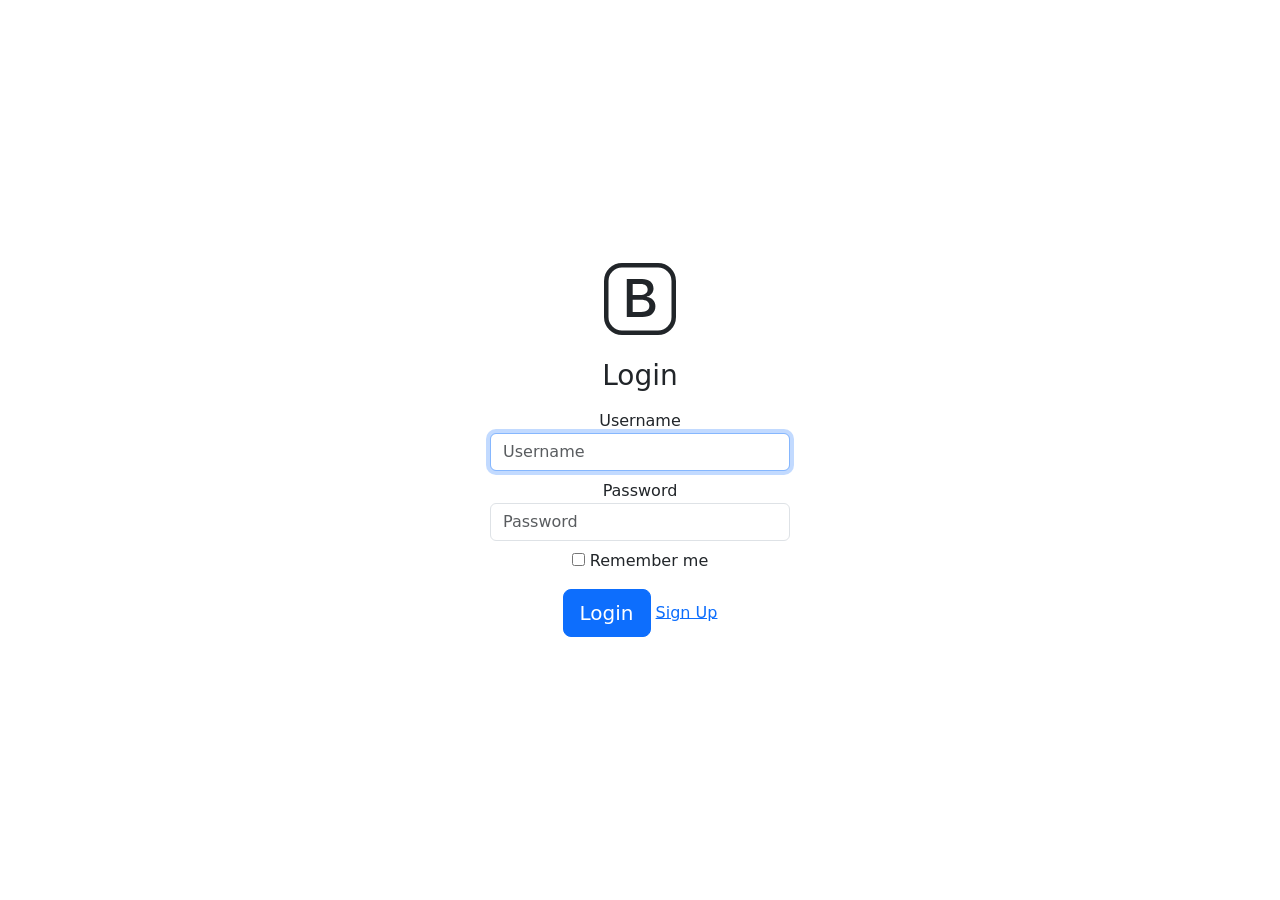
<file: login/index.html>
<!DOCTYPE html>
<html lang="en">
<head>
    <meta charset="UTF-8">
    <meta name="viewport" content="width=device-width, initial-scale=1.0">
    <link rel="stylesheet" href="css/style.css">

    <!-- Bootstrap5 CSS -->
    <link rel="stylesheet" href="https://stackpath.bootstrapcdn.com/bootstrap/5.0.0-alpha1/css/bootstrap.min.css" integrity="sha384-r4NyP46KrjDleawBgD5tp8Y7UzmLA05oM1iAEQ17CSuDqnUK2+k9luXQOfXJCJ4I" crossorigin="anonymous">
    
    <title>Login</title>
</head>
<body class="d-flex text-center">
    <form class="form-login" id="loginForm">
        <svg width="72" height="72" viewBox="0 0 16 16" class="mb-4" fill="currentColor" xmlns="http://www.w3.org/2000/svg">
            <path fill-rule="evenodd" d="M12 1H4a3 3 0 0 0-3 3v8a3 3 0 0 0 3 3h8a3 3 0 0 0 3-3V4a3 3 0 0 0-3-3zM4 0a4 4 0 0 0-4 4v8a4 4 0 0 0 4 4h8a4 4 0 0 0 4-4V4a4 4 0 0 0-4-4H4z"/>
            <path fill-rule="evenodd" d="M8.537 12H5.062V3.545h3.399c1.587 0 2.543.809 2.543 2.11 0 .884-.65 1.675-1.483 1.816v.1c1.143.117 1.904.931 1.904 2.033 0 1.488-1.084 2.396-2.888 2.396zM6.375 4.658v2.467h1.558c1.16 0 1.764-.428 1.764-1.23 0-.78-.569-1.237-1.541-1.237H6.375zm1.898 6.229H6.375V8.162h1.822c1.236 0 1.887.463 1.887 1.348 0 .896-.627 1.377-1.811 1.377z"/>
        </svg>

        <h1 class="h3 mb-3 font-weight-normal">Login</h1>
        <!-- 'sr-only' will hide the text : 'Email Address'. So, 'Email Address' will be invisible -->
        <label for="inputUsername" class="sr-only">Username</label>
        <!-- 'autofocus' will highlight the input column initially -->
        <input 
            type="username" 
            id="username"
            class="form-control mb-2"
            placeholder="Username"
            required
            autofocus
        >
        <!-- 'sr-only' will hide the text : 'Password'. So, 'Password' will be invisible -->
        <label for="inputPassword" class="sr-only">Password</label>
        <input 
            type="password" 
            id="password"
            class="form-control mb-2"
            placeholder="Password"
            required
        >
        <div class="checkbox mb-3">
            <label>
                <input type="checkbox" value="remember-me"> Remember me
            </label>
        </div>
        <!-- 'btn-block' will make the button wider -->
        <button class="btn btn-lg btn-primary btn-block" type="submit">
            Login
        </button>
        <a href="register.html">Sign Up</a>
    </form>

    <!-- Optional JavaScript -->
    <!-- Popper.js first, then Bootstrap JS -->
    <script src="https://cdn.jsdelivr.net/npm/popper.js@1.16.0/dist/umd/popper.min.js" integrity="sha384-Q6E9RHvbIyZFJoft+2mJbHaEWldlvI9IOYy5n3zV9zzTtmI3UksdQRVvoxMfooAo" crossorigin="anonymous"></script>
    <script src="https://stackpath.bootstrapcdn.com/bootstrap/5.0.0-alpha1/js/bootstrap.min.js" integrity="sha384-oesi62hOLfzrys4LxRF63OJCXdXDipiYWBnvTl9Y9/TRlw5xlKIEHpNyvvDShgf/" crossorigin="anonymous"></script>
    <script src="js/login.js"></script>
</body>
</html>
</file>
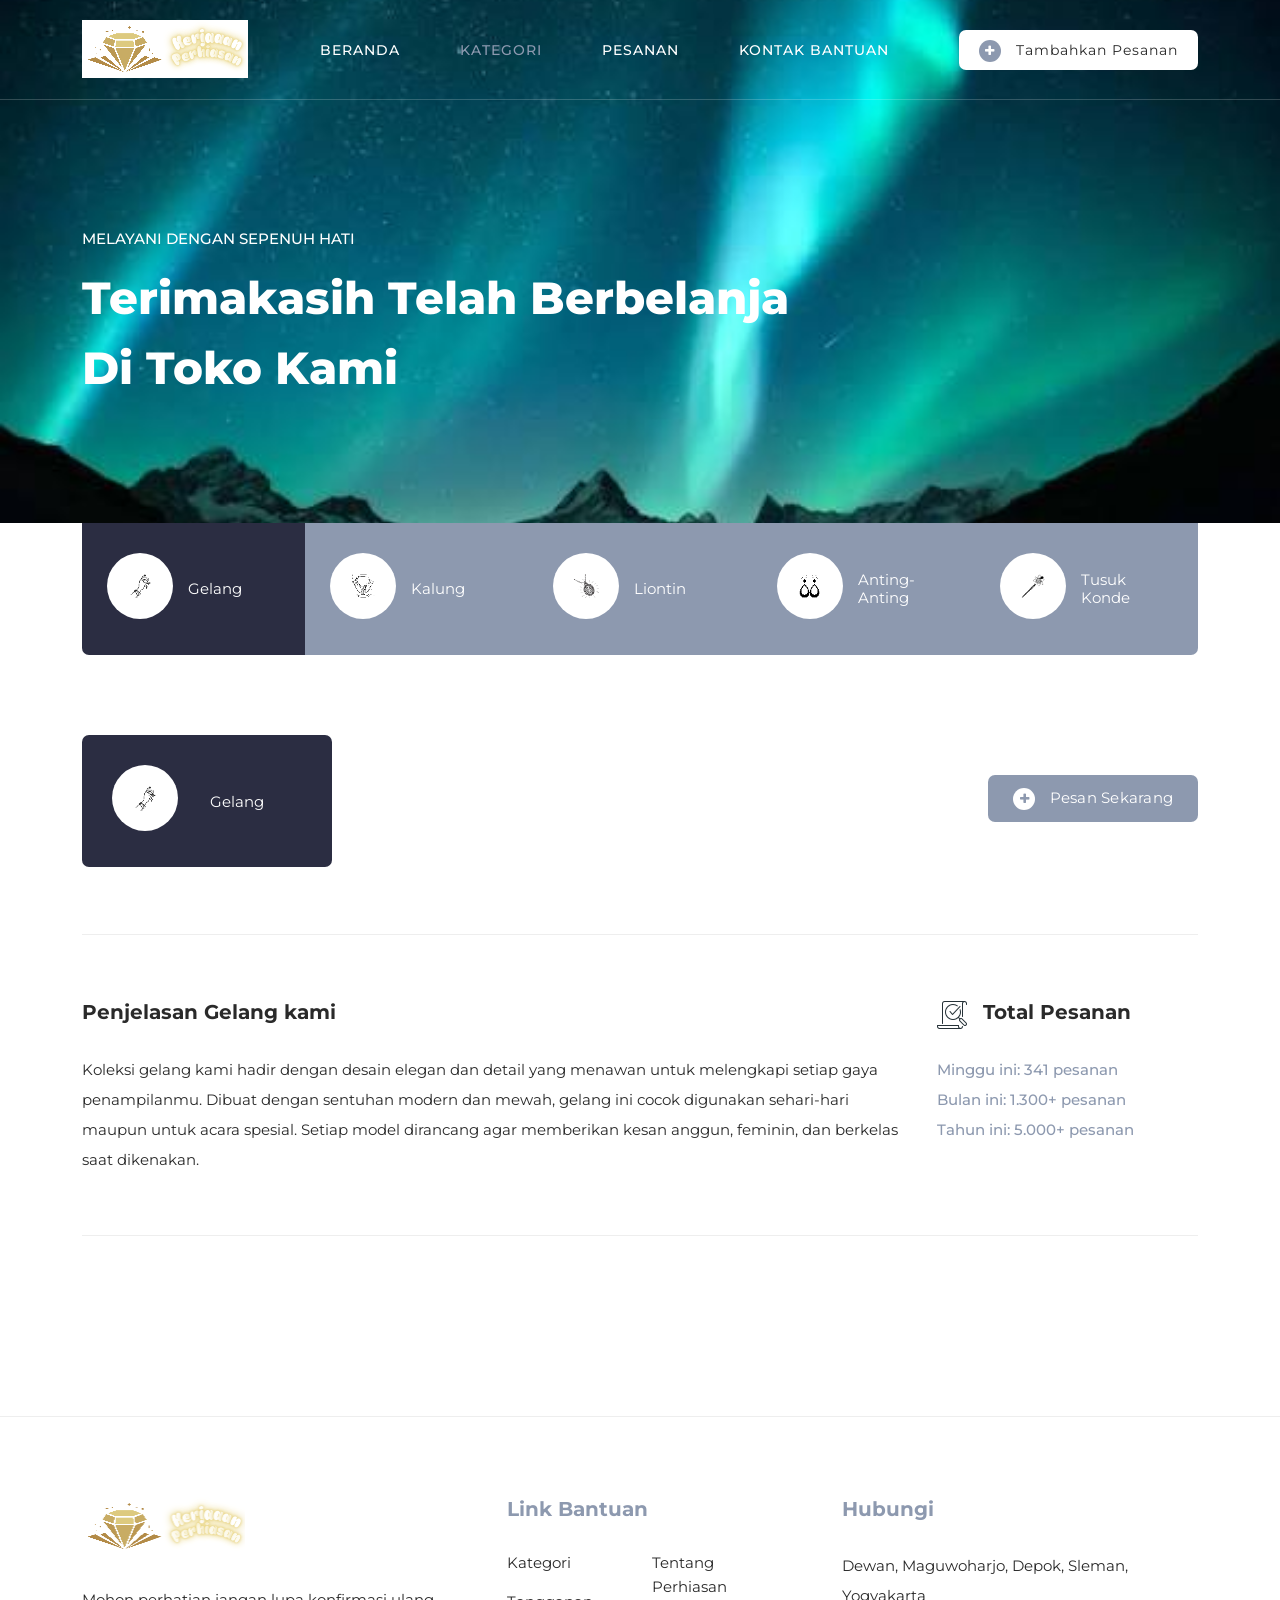
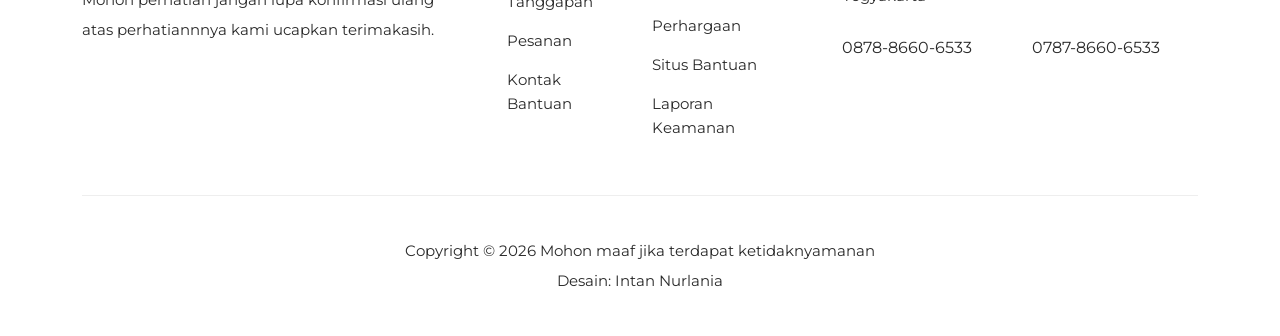
<file: category.html>
<!DOCTYPE html>
<html lang="en">

  <head>

    <meta charset="UTF-8">
    <meta name="viewport" content="width=device-width, initial-scale=1, shrink-to-fit=no">
    <meta name="description" content="">
    <meta name="author" content="">
    <link rel="preconnect" href="https://fonts.gstatic.com">
    <link href="https://fonts.googleapis.com/css2?family=Montserrat:wght@100;200;300;400;500;600;700;800;900&display=swap" rel="stylesheet">

    <title>Perhiasan intannyh</title>

    <!-- Bootstrap core CSS -->
    <link href="vendor/bootstrap/css/bootstrap.min.css" rel="stylesheet">


    <!-- Additional CSS Files -->
    <link rel="stylesheet" href="assets/css/fontawesome.css">
    <link rel="stylesheet" href="assets/css/templatemo-plot-listing.css">
    <link rel="stylesheet" href="assets/css/animated.css">
    <link rel="stylesheet" href="assets/css/owl.css">
<!--

TemplateMo 564 Plot Listing

https://templatemo.com/tm-564-plot-listing

-->
  </head>

<body>

  <!-- ***** Preloader Start ***** -->
  <div id="js-preloader" class="js-preloader">
    <div class="preloader-inner">
      <span class="dot"></span>
      <div class="dots">
        <span></span>
        <span></span>
        <span></span>
      </div>
    </div>
  </div>
  <!-- ***** Preloader End ***** -->

  <!-- ***** Header Area Start ***** -->
  <header class="header-area header-sticky wow slideInDown" data-wow-duration="0.75s" data-wow-delay="0s">
    <div class="container">
      <div class="row">
        <div class="col-12">
          <nav class="main-nav">
            <!-- ***** Logo Start ***** -->
            <a href="index.html" class="logo">
            </a>
            <!-- ***** Logo End ***** -->
            <!-- ***** Menu Start ***** -->
            <ul class="nav">
              <li><a href="index.html">Beranda</a></li>
              <li><a href="category.html" class="active">Kategori</a></li>
              <li><a href="listing.html">Pesanan</a></li>
              <li><a href="contact.html">Kontak Bantuan</a></li> 
              <li><div class="main-white-button"><a href="#"><i class="fa fa-plus"></i> Tambahkan Pesanan</a></div></li> 
            </ul>        
            <a class='menu-trigger'>
                <span>Menu</span>
            </a>
            <!-- ***** Menu End ***** -->
          </nav>
        </div>
      </div>
    </div>
  </header>
  <!-- ***** Header Area End ***** -->

  <div class="page-heading">
    <div class="container">
      <div class="row">
        <div class="col-lg-8">
          <div class="top-text header-text">
            <h6>Melayani Dengan Sepenuh Hati </h6>
            <h2>Terimakasih Telah Berbelanja di Toko Kami</h2>
          </div>
        </div>
      </div>
    </div>
  </div>



  <div class="category-post">
    <div class="container">
      <div class="row">
        <div class="col-lg-12">
          <div class="naccs">
            <div class="grid">
              <div class="row">
                <div class="col-lg-12">
                  <div class="menu">
                    <div class="first-thumb active">
                      <div class="thumb">
                        <span class="icon"><img src="assets/images/search-icon-01.png" alt=""><h4>Gelang</h4></span>    
                      </div>
                    </div>
                    <div>
                      <div class="thumb">                 
                        <span class="icon"><img src="assets/images/search-icon-02.png" alt=""><h4>Kalung</h4></span>
                      </div>
                    </div>
                    <div>
                      <div class="thumb">                 
                        <span class="icon"><img src="assets/images/search-icon-03.png" alt=""><h4>Liontin</h4></span>
                      </div>
                    </div>
                    <div>
                      <div class="thumb">                 
                        <span class="icon"><img src="assets/images/search-icon-04.png" alt=""><h4>Anting-Anting</h4></span>
                      </div>
                    </div>
                    <div class="last-thumb">
                      <div class="thumb">                 
                        <span class="icon"><img src="assets/images/search-icon-05.png" alt=""><h4>Tusuk Konde</h4></span>
                      </div>
                    </div>
                  </div>
                </div> 
                <div class="col-lg-12">
                  <ul class="nacc">
                    <li class="active">
                      <div>
                        <div class="thumb">
                          <div class="row">
                            <div class="col-lg-12">
                              <div class="top-content">
                                <div class="row">
                                  <div class="col-lg-6">
                                    <div class="top-icon">
                                      <span class="icon"><img src="assets/images/search-icon-01.png" alt=""><h4>Gelang</h4></span> 
                                    </div>
                                  </div>
                                  <div class="col-lg-6">
                                    <div class="main-white-button">
                                      <a href="#"><i class="fa fa-plus"></i> Pesan Sekarang</a>
                                    </div>
                                  </div>
                                </div>
                              </div>      
                            </div>
                            <div class="col-lg-12">
                              <div class="description">
                                <div class="row">
                                  <div class="col-lg-9">
                                    <h4>Penjelasan Gelang kami</h4>
                                    <p>Koleksi gelang kami hadir dengan desain elegan dan detail yang menawan untuk melengkapi setiap gaya penampilanmu. Dibuat dengan sentuhan modern dan mewah, gelang ini cocok digunakan sehari-hari maupun untuk acara spesial. Setiap model dirancang agar memberikan kesan anggun, feminin, dan berkelas saat dikenakan.</p>
                                  </div>
                                  <div class="col-lg-3">
                                    <div class="text-icon">
                                      <h4><img src="assets/images/listing-icon-heading.png" alt=""> Total Pesanan</h4>
                                    </div>
                                    <span class="list-item">Minggu ini: 341 pesanan <br>Bulan ini: 1.300+ pesanan<br>Tahun ini: 5.000+ pesanan</span>
                                  </div>
                                </div>
                              </div>
                            </div>
                          </div>
                        </div>
                      </div>
                    </li>                 
                    <li>
                      <div>
                        <div class="thumb">
                          <div class="row">
                            <div class="col-lg-12">
                              <div class="top-content">
                                <div class="row">
                                  <div class="col-lg-6">
                                    <div class="top-icon">
                                      <span class="icon"><img src="assets/images/search-icon-02.png" alt=""><h4>Kalung</h4></span> 
                                    </div>
                                  </div>
                                  <div class="col-lg-6">
                                    <div class="main-white-button">
                                      <a href="#"><i class="fa fa-plus"></i> Pesan Sekarang</a>
                                    </div>
                                  </div>
                                </div>
                              </div>      
                            </div>
                            <div class="col-lg-12">
                              <div class="description">
                                <div class="row">
                                  <div class="col-lg-9">
                                    <h4>Penjelasan Kalung Kami</h4>
                                    <p>Kalung kami dibuat dengan perpaduan desain cantik dan detail yang elegan sehingga mampu memberikan kesan mewah namun tetap simple. Cocok dipadukan dengan berbagai outfit, mulai dari gaya kasual hingga formal. Dengan tampilan yang timeless, kalung ini siap menjadi pelengkap favorit dalam setiap momen berhargamu.</p>
                                    <br>
                                  <div class="col-lg-3">
                                    <div class="text-icon">
                                      <h4><img src="assets/images/listing-icon-heading.png" alt=""> Total Pesanan</h4>
                                    </div>
                                    <span class="list-item">Minggu ini: 100+ pesanan<br>Bulan ini: 300+ pesanan<br>Tahun ini: 1000+ pesanan</span>
                                  </div>
                                </div>
                              </div>
                            </div>
                          </div>
                        </div>
                      </div>
                    </li>
                    <li>
                      <div>
                        <div class="thumb">
                          <div class="row">
                            <div class="col-lg-12">
                              <div class="top-content">
                                <div class="row">
                                  <div class="col-lg-6">
                                    <div class="top-icon">
                                      <span class="icon"><img src="assets/images/search-icon-03.png" alt=""><h4>Liontin</h4></span> 
                                    </div>
                                  </div>
                                  <div class="col-lg-6">
                                    <div class="main-white-button">
                                      <a href="#"><i class="fa fa-plus"></i> Pesan Sekarang</a>
                                    </div>
                                  </div>
                                </div>
                              </div>      
                            </div>
                            <div class="col-lg-12">
                              <div class="description">
                                <div class="row">
                                  <div class="col-lg-9">
                                    <h4>Penjelasan Kalung Kami</h4>
                                    <p>Liontin hadir dengan berbagai bentuk dan model yang memiliki keindahan serta makna tersendiri. Dirancang dengan detail yang cantik dan menawan, liontin ini dapat menjadi simbol kasih sayang, kenangan, maupun hadiah spesial untuk orang tercinta. Desainnya yang elegan membuatnya cocok digunakan kapan saja.</p>
                                  </div>
                                  <div class="col-lg-3">
                                    <div class="text-icon">
                                      <h4><img src="assets/images/listing-icon-heading.png" alt=""> Total Pesanan</h4>
                                    </div>
                                    <span class="list-item">Minggu ini: 231+ pesanan<br>Bulan ini: 541+ pesanan<br>Tahun ini: 7.211+ pesanan</span>
                                  </div>
                                </div>
                              </div>
                            </div>
                          </div>
                        </div>
                      </div>
                    </li>
                    <li>
                      <div>
                        <div class="thumb">
                          <div class="row">
                            <div class="col-lg-12">
                              <div class="top-content">
                                <div class="row">
                                  <div class="col-lg-6">
                                    <div class="top-icon">
                                      <span class="icon"><img src="assets/images/search-icon-04.png" alt=""><h4>Anting-Anting</h4></span> 
                                    </div>
                                  </div>
                                  <div class="col-lg-6">
                                    <div class="main-white-button">
                                      <a href="#"><i class="fa fa-plus"></i> Pesan Sekarang</a>
                                    </div>
                                  </div>
                                </div>
                              </div>      
                            </div>
                            <div class="col-lg-12">
                              <div class="description">
                                <div class="row">
                                  <div class="col-lg-9">
                                    <h4>Penjelasan Anting-Anting Kami</h4>
                                    <p>Anting koleksi kami dibuat untuk memberikan sentuhan akhir yang sempurna pada penampilanmu. Dengan model yang elegan, modern, dan feminin, anting ini mampu membuat tampilan terlihat lebih stylish dan berkelas. Cocok digunakan untuk aktivitas sehari-hari hingga acara penting agar pesonamu semakin terpancar.</p>
                                  </div>
                                  <div class="col-lg-3">
                                    <div class="text-icon">
                                      <h4><img src="assets/images/listing-icon-heading.png" alt=""> Total Pesanan</h4>
                                    </div>
                                    <span class="list-item">Minggu ini: 150+ pesanan<br>Bulan ini: 700+ pesanan<br>Tahun ini: 3.400+ pesanan</span>
                                  </div>
                                </div>
                              </div>
                            </div>
                          </div>
                        </div>
                      </div>
                    </li>
                    <li>
                      <div>
                        <div class="thumb">
                          <div class="row">
                            <div class="col-lg-12">
                              <div class="top-content">
                                <div class="row">
                                  <div class="col-lg-6">
                                    <div class="top-icon">
                                      <span class="icon"><img src="assets/images/search-icon-05.png" alt=""><h4>Tusuk Konde</h4></span> 
                                    </div>
                                  </div>
                                  <div class="col-lg-6">
                                    <div class="main-white-button">
                                      <a href="#"><i class="fa fa-plus"></i> Pesan Sekarang</a>
                                    </div>
                                  </div>
                                </div>
                              </div>      
                            </div>
                            <div class="col-lg-12">
                              <div class="description">
                                <div class="row">
                                  <div class="col-lg-9">
                                    <h4>Penjelasan Tusuk Konde Kami</h4>
                                    <p>Tusuk konde kami menghadirkan perpaduan nuansa tradisional dan sentuhan modern yang elegan. Didesain dengan detail cantik dan mewah untuk memperindah tatanan rambut, tusuk konde ini sangat cocok digunakan pada acara formal, pesta, maupun momen adat. Memberikan kesan anggun dan berkelas di setiap penampilanmu.</p>
                                  </div>
                                  <div class="col-lg-3">
                                    <div class="text-icon">
                                      <h4><img src="assets/images/listing-icon-heading.png" alt=""> Total Pesanan</h4>
                                    </div>
                                    <span class="list-item">Minggu ini: 351+ pesanan <br>Bulan ini: 2.411+ pesanan<br>Tahun ini: 14,000+ pesanan</span>
                                  </div>
                                </div>
                              </div>
                            </div>
                          </div>
                        </div>
                      </div>
                    </li>
                  </ul>
                </div>          
              </div>
            </div>
          </div>
        </div>
      </div>
    </div>
  </div>

  <footer>
    <div class="container">
      <div class="row">
        <div class="col-lg-4">
          <div class="about">
            <div class="logo">
              <img src="assets/images/black-logo.png" alt="">
            </div>
            <p>Mohon perhatian jangan lupa konfirmasi ulang atas perhatiannnya kami ucapkan terimakasih.</p>
          </div>
        </div>
        <div class="col-lg-4">
          <div class="helpful-links">
            <h4>Link Bantuan</h4>
            <div class="row">
              <div class="col-lg-6">
                <ul>
                  <li><a href="#">Kategori</a></li>
                  <li><a href="#">Tanggapan</a></li>
                  <li><a href="#">Pesanan</a></li>
                  <li><a href="#">Kontak Bantuan</a></li>
                </ul>
              </div>
              <div class="col-lg-6">
                <ul>
                  <li><a href="#">Tentang Perhiasan</a></li>
                  <li><a href="#">Perhargaan</a></li>
                  <li><a href="#">Situs Bantuan</a></li>
                  <li><a href="#">Laporan Keamanan</a></li>
                </ul>
              </div>
            </div>
          </div>
        </div>
        <div class="col-lg-4">
          <div class="contact-us">
            <h4>Hubungi</h4>
            <p>Dewan, Maguwoharjo, Depok, Sleman, Yogyakarta</p>
            <div class="row">
              <div class="col-lg-6">
                <a href="#">0878-8660-6533</a>
              </div>
              <div class="col-lg-6">
                <a href="#">0787-8660-6533</a>
              </div>
            </div>
          </div>
        </div>
        <div class="col-lg-12">
          <div class="sub-footer">
            <p>Copyright © 2026 Mohon maaf jika terdapat ketidaknyamanan
            <br>
			Desain: <a rel="nofollow" href="https://templatemo.com" title="CSS Templates">Intan Nurlania</a></p>
          </div>
        </div>
      </div>
    </div>
  </footer>


  <!-- Scripts -->
  <script src="vendor/jquery/jquery.min.js"></script>
  <script src="vendor/bootstrap/js/bootstrap.bundle.min.js"></script>
  <script src="assets/js/owl-carousel.js"></script>
  <script src="assets/js/animation.js"></script>
  <script src="assets/js/imagesloaded.js"></script>
  <script src="assets/js/custom.js"></script>

</body>

</html>
</file>
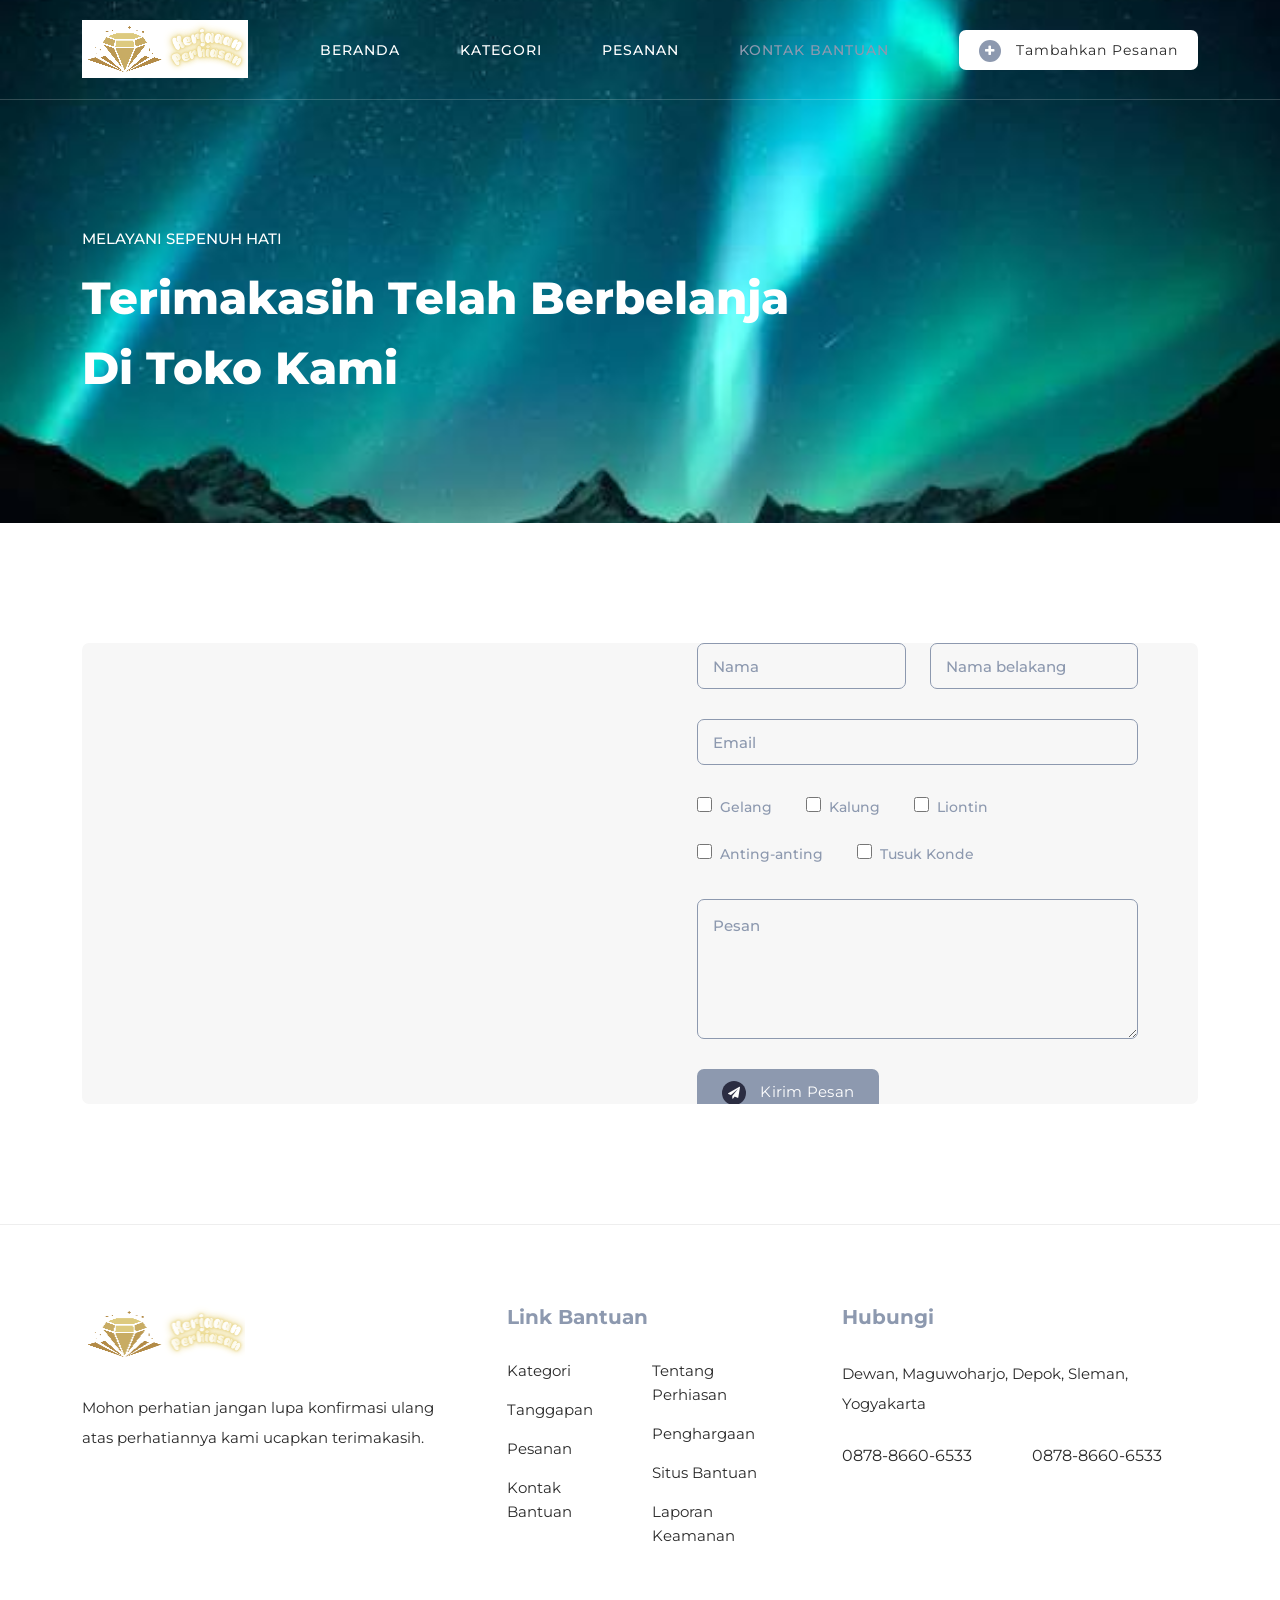
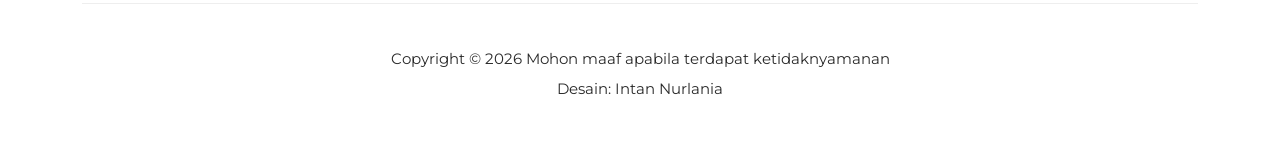
<file: contact.html>
<!DOCTYPE html>
<html lang="en">

  <head>

    <meta charset="UTF-8">
    <meta name="viewport" content="width=device-width, initial-scale=1, shrink-to-fit=no">
    <meta name="description" content="">
    <meta name="author" content="">
    <link rel="preconnect" href="https://fonts.gstatic.com">
    <link href="https://fonts.googleapis.com/css2?family=Montserrat:wght@100;200;300;400;500;600;700;800;900&display=swap" rel="stylesheet">

    <title>Perhiasan intannyh</title>

    <!-- Bootstrap core CSS -->
    <link href="vendor/bootstrap/css/bootstrap.min.css" rel="stylesheet">


    <!-- Additional CSS Files -->
    <link rel="stylesheet" href="assets/css/fontawesome.css">
    <link rel="stylesheet" href="assets/css/templatemo-plot-listing.css">
    <link rel="stylesheet" href="assets/css/animated.css">
    <link rel="stylesheet" href="assets/css/owl.css">
<!--

TemplateMo 564 Plot Listing

https://templatemo.com/tm-564-plot-listing

-->
  </head>

<body>

  <!-- ***** Preloader Start ***** -->
  <div id="js-preloader" class="js-preloader">
    <div class="preloader-inner">
      <span class="dot"></span>
      <div class="dots">
        <span></span>
        <span></span>
        <span></span>
      </div>
    </div>
  </div>
  <!-- ***** Preloader End ***** -->

  <!-- ***** Header Area Start ***** -->
  <header class="header-area header-sticky wow slideInDown" data-wow-duration="0.75s" data-wow-delay="0s">
    <div class="container">
      <div class="row">
        <div class="col-12">
          <nav class="main-nav">
            <!-- ***** Logo Start ***** -->
            <a href="index.html" class="logo">
            </a>
            <!-- ***** Logo End ***** -->
            <!-- ***** Menu Start ***** -->
            <ul class="nav">
              <li><a href="index.html">Beranda</a></li>
              <li><a href="category.html">Kategori</a></li>
              <li><a href="listing.html">Pesanan</a></li>
              <li><a href="contact.html" class="active">Kontak Bantuan</a></li> 
              <li><div class="main-white-button"><a href="#"><i class="fa fa-plus"></i> Tambahkan Pesanan</a></div></li> 
            </ul>        
            <a class='menu-trigger'>
                <span>Menu</span>
            </a>
            <!-- ***** Menu End ***** -->
          </nav>
        </div>
      </div>
    </div>
  </header>
  <!-- ***** Header Area End ***** -->

  <div class="page-heading">
    <div class="container">
      <div class="row">
        <div class="col-lg-8">
          <div class="top-text header-text">
            <h6>Melayani Sepenuh Hati</h6>
            <h2>Terimakasih telah berbelanja di toko kami</h2>
          </div>
        </div>
      </div>
    </div>
  </div>

  <div class="contact-page">
    <div class="container">
      <div class="row">
        <div class="col-lg-12">
          <div class="inner-content">
            <div class="row">
              <div class="col-lg-6">
                <div id="map">
                 <iframe src="https://www.google.com/maps/embed?pb=!1m18!1m12!1m3!1d3953.0827796423373!2d110.42009517588635!3d-7.781047677205425!2m3!1f0!2f0!3f0!3m2!1i1024!2i768!4f13.1!3m3!1m2!1s0x2e7a59f51bcb6a97%3A0x6b278660816e31e6!2sSANS%20Vibes%20Sartini%20Inn%20Yogyakarta!5e0!3m2!1sen!2sid!4v1779785463950!5m2!1sen!2sid" width="600" height="450" style="border:0;" allowfullscreen="" loading="lazy" referrerpolicy="no-referrer-when-downgrade"></iframe>
                </div>
              </div>
              <div class="col-lg-6 align-self-center">
                <form id="contact" action="" method="get">
                  <div class="row">
                    <div class="col-lg-6">
                      <fieldset>
                        <input type="nama" name="name" id="nama" placeholder="Nama" autocomplete="on" required>
                      </fieldset>
                    </div>
                    <div class="col-lg-6">
                      <fieldset>
                        <input type="Nama belakang" name="Nama belakang" id="Nama belakang" placeholder="Nama belakang" autocomplete="on" required>
                      </fieldset>
                    </div>
                    <div class="col-lg-12">
                      <fieldset>
                        <input type="text" name="email" id="email" pattern="[^ @]*@[^ @]*" placeholder="Email" required="">
                      </fieldset>
                    </div>
                    <div class="col-lg-12">
                      <ul>
                        <li><input type="checkbox" name="option1" value="cars"><span>Gelang</span></li>
                        <li><input type="checkbox" name="option2" value="aparmtents"><span>Kalung</span></li>
                        <li><input type="checkbox" name="option3" value="shopping"><span>Liontin</span></li>
                        <li><input type="checkbox" name="option4" value="food"><span>Anting-anting</span></li>
                        <li><input type="checkbox" name="option5" value="traveling"><span>Tusuk Konde</span></li>
                      </ul>
                    </div>
                    <div class="col-lg-12">
                      <fieldset>
                        <textarea name="message" type="text" class="form-control" id="message" placeholder="Pesan" required=""></textarea>  
                      </fieldset>
                    </div>
                    <div class="col-lg-12">
                      <fieldset>
                        <button type="submit" id="form-submit" class="main-button "><i class="fa fa-paper-plane"></i> Kirim Pesan</button>
                      </fieldset>
                    </div>
                  </div>
                </form>
              </div>
            </div>
          </div>
        </div>
      </div>
    </div>
  </div>

  <footer>
    <div class="container">
      <div class="row">
        <div class="col-lg-4">
          <div class="about">
            <div class="logo">
              <img src="assets/images/black-logo.png" alt="Plot Listing Template">
            </div>
            <p>Mohon perhatian<a rel="nofollow" href="https://templatemo.com/tm-564-plot-listing" target="_parent"> jangan lupa konfirmasi ulang</a> atas perhatiannya<a rel="nofollow" href="https://www.paypal.me/templatemo" target="_blank"> kami ucapkan</a> terimakasih.</p>
          </div>
        </div>
        <div class="col-lg-4">
          <div class="helpful-links">
            <h4>Link Bantuan</h4>
            <div class="row">
              <div class="col-lg-6">
                <ul>
                  <li><a href="#">Kategori</a></li>
                  <li><a href="#">Tanggapan</a></li>
                  <li><a href="#">Pesanan</a></li>
                  <li><a href="#">Kontak Bantuan</a></li>
                </ul>
              </div>
              <div class="col-lg-6">
                <ul>
                  <li><a href="#">Tentang Perhiasan</a></li>
                  <li><a href="#">Penghargaan</a></li>
                  <li><a href="#">Situs Bantuan</a></li>
                  <li><a href="#">Laporan Keamanan</a></li>
                </ul>
              </div>
            </div>
          </div>
        </div>
        <div class="col-lg-4">
          <div class="contact-us">
            <h4>Hubungi</h4>
            <p>Dewan, Maguwoharjo, Depok, Sleman, Yogyakarta</p>
            <div class="row">
              <div class="col-lg-6">
                <a href="#">0878-8660-6533</a>
              </div>
              <div class="col-lg-6">
                <a href="#">0878-8660-6533</a>
              </div>
            </div>
          </div>
        </div>
        <div class="col-lg-12">
          <div class="sub-footer">
            <p>Copyright © 2026 Mohon maaf apabila terdapat ketidaknyamanan
            <br>
			Desain: <a rel="nofollow" href="https://templatemo.com" title="CSS Templates">Intan Nurlania</a></p>
          </div>
        </div>
      </div>
    </div>
  </footer>


  <!-- Scripts -->
  <script src="vendor/jquery/jquery.min.js"></script>
  <script src="vendor/bootstrap/js/bootstrap.bundle.min.js"></script>
  <script src="assets/js/owl-carousel.js"></script>
  <script src="assets/js/animation.js"></script>
  <script src="assets/js/imagesloaded.js"></script>
  <script src="assets/js/custom.js"></script>

</body>

</html>
</file>
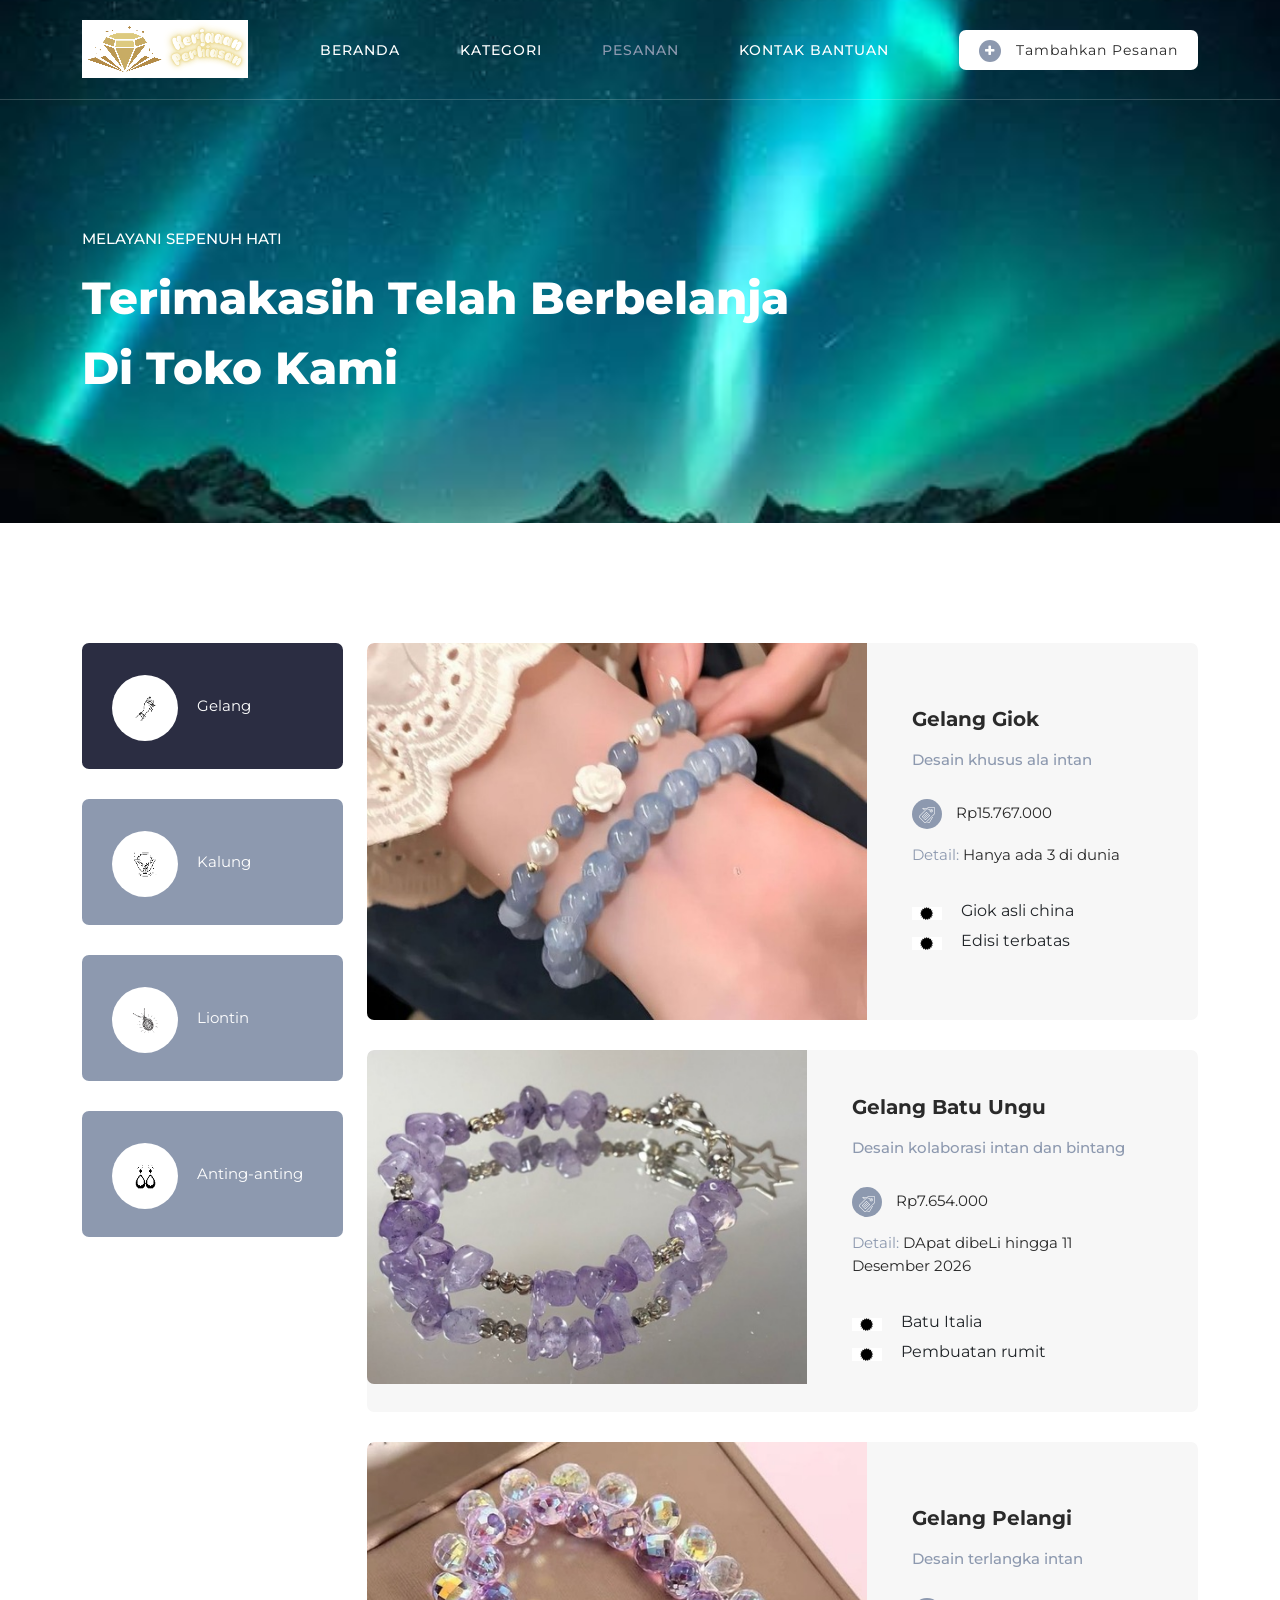
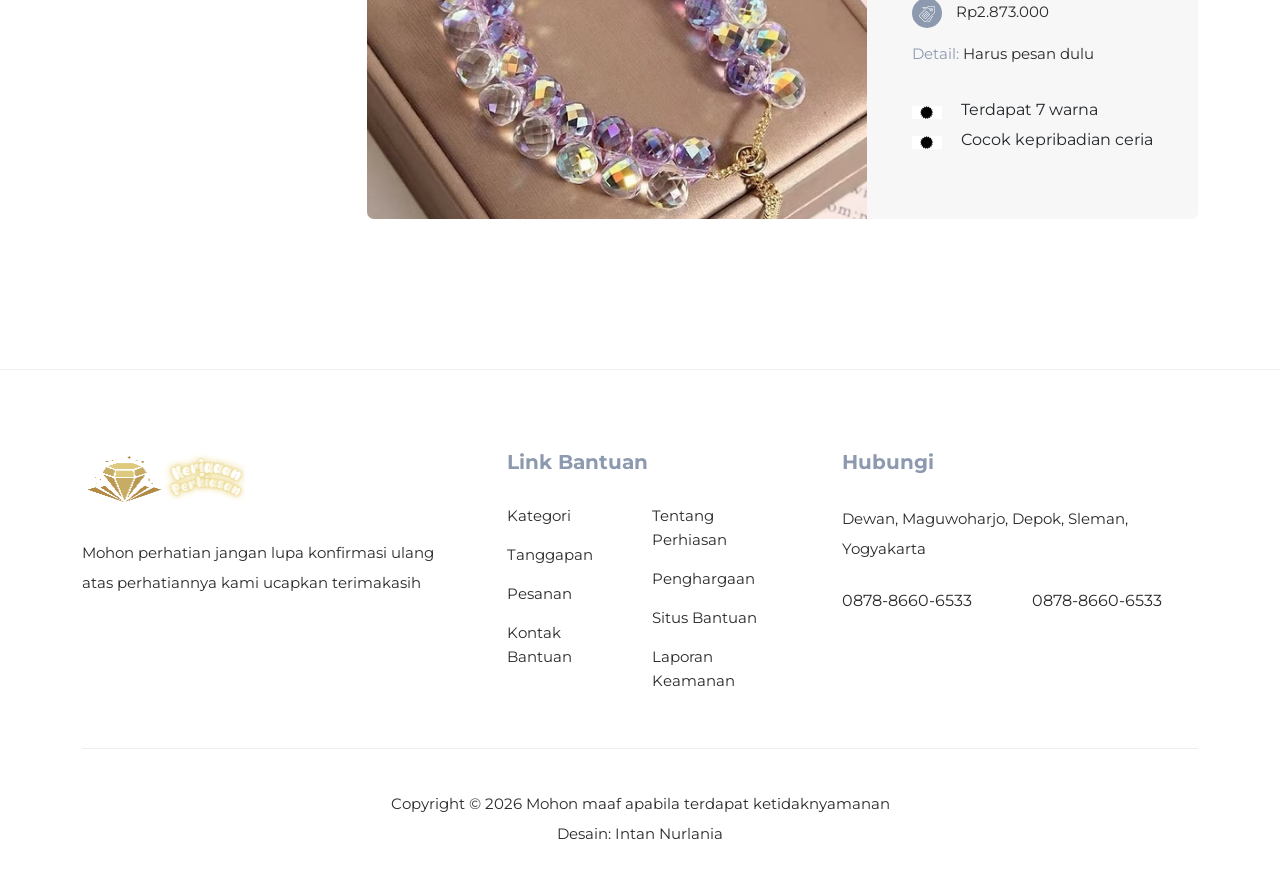
<file: listing.html>
<!DOCTYPE html>
<html lang="en">

  <head>

    <meta charset="UTF-8">
    <meta name="viewport" content="width=device-width, initial-scale=1, shrink-to-fit=no">
    <meta name="description" content="">
    <meta name="author" content="">
    <link rel="preconnect" href="https://fonts.gstatic.com">
    <link href="https://fonts.googleapis.com/css2?family=Montserrat:wght@100;200;300;400;500;600;700;800;900&display=swap" rel="stylesheet">

    <title>Perhiasan intannyh</title>

    <!-- Bootstrap core CSS -->
    <link href="vendor/bootstrap/css/bootstrap.min.css" rel="stylesheet">


    <!-- Additional CSS Files -->
    <link rel="stylesheet" href="assets/css/fontawesome.css">
    <link rel="stylesheet" href="assets/css/templatemo-plot-listing.css">
    <link rel="stylesheet" href="assets/css/animated.css">
    <link rel="stylesheet" href="assets/css/owl.css">
<!--

TemplateMo 564 Plot Listing

https://templatemo.com/tm-564-plot-listing

-->
  </head>

<body>

  <!-- ***** Preloader Start ***** -->
  <div id="js-preloader" class="js-preloader">
    <div class="preloader-inner">
      <span class="dot"></span>
      <div class="dots">
        <span></span>
        <span></span>
        <span></span>
      </div>
    </div>
  </div>
  <!-- ***** Preloader End ***** -->

  <!-- ***** Header Area Start ***** -->
  <header class="header-area header-sticky wow slideInDown" data-wow-duration="0.75s" data-wow-delay="0s">
    <div class="container">
      <div class="row">
        <div class="col-12">
          <nav class="main-nav">
            <!-- ***** Logo Start ***** -->
            <a href="index.html" class="logo">
            </a>
            <!-- ***** Logo End ***** -->
            <!-- ***** Menu Start ***** -->
            <ul class="nav">
              <li><a href="index.html">Beranda</a></li>
              <li><a href="category.html">Kategori</a></li>
              <li><a href="listing.html" class="active">Pesanan</a></li>
              <li><a href="contact.html">Kontak Bantuan</a></li> 
              <li><div class="main-white-button"><a href="#"><i class="fa fa-plus"></i> Tambahkan Pesanan</a></div></li> 
            </ul>        
            <a class='menu-trigger'>
                <span>Menu</span>
            </a>
            <!-- ***** Menu End ***** -->
          </nav>
        </div>
      </div>
    </div>
  </header>
  <!-- ***** Header Area End ***** -->

  <div class="page-heading">
    <div class="container">
      <div class="row">
        <div class="col-lg-8">
          <div class="top-text header-text">
            <h6>Melayani Sepenuh Hati</h6>
            <h2>Terimakasih Telah Berbelanja di Toko Kami</h2>
          </div>
        </div>
      </div>
    </div>
  </div>

  <div class="listing-page">
    <div class="container">
      <div class="row">
        <div class="col-lg-12">
          <div class="naccs">
            <div class="grid">
              <div class="row">
                <div class="col-lg-3">
                  <div class="menu">
                    <div class="first-thumb active">
                      <div class="thumb">
                        <span class="icon"><img src="assets/images/search-icon-01.png" alt=""></span>
                        Gelang
                      </div>
                    </div>
                    <div>
                      <div class="thumb">                 
                        <span class="icon"><img src="assets/images/search-icon-02.png" alt=""></span>
                        Kalung
                      </div>
                    </div>
                    <div>
                      <div class="thumb">                 
                        <span class="icon"><img src="assets/images/search-icon-03.png" alt=""></span>
                        Liontin
                      </div>
                    </div>
                    <div class="last-thumb">
                      <div class="thumb">                 
                        <span class="icon"><img src="assets/images/search-icon-04.png" alt=""></span>
                        Anting-anting
                      </div>
                    </div>
                  </div>
                </div> 
                <div class="col-lg-9">
                  <ul class="nacc">
                  <!-- first category listing of items -->
                    <li class="active">
                      <div>
                        <div class="col-lg-12">
                          <div class="owl-carousel owl-listing">
                            <div class="item">
                              <div class="row">
                                <div class="col-lg-12">
                                  <div class="listing-item">
                                    <div class="left-image">
                                      <a href="#"><img src="assets/images/listing-01.jpg" alt=""></a>
                                      <div class="hover-content">
                                        <div class="main-white-button">
                                          <a href="contact.html"><i class="fa fa-eye"></i> Hubungi Sekarang</a>
                                        </div>
                                      </div>
                                    </div>
                                    <div class="right-content align-self-center">
                                      <a href="#"><h4>Gelang Giok</h4></a>
                                      <h6>Desain khusus ala intan</h6>
                                      <span class="price"><div class="icon"><img src="assets/images/listing-icon-01.png" alt=""></div> Rp15.767.000</span>
                                      <span class="details">Detail: <em>Hanya ada 3 di dunia</em></span>
                                      <span class="info"><img src="assets/images/listing-icon-02.png" alt=""> Giok asli china<br><img src="assets/images/listing-icon-03.png" alt=""> Edisi terbatas</span>
                                    </div>
                                  </div>
                                </div>
                                <div class="col-lg-12">
                                  <div class="listing-item">
                                    <div class="left-image">
                                      <a href="#"><img src="assets/images/listing-02.jpg" alt=""></a>
                                      <div class="hover-content">
                                        <div class="main-white-button">
                                          <a href="contact.html"><i class="fa fa-eye"></i> Hubungi Sekarang</a>
                                        </div>
                                      </div>
                                    </div>
                                    <div class="right-content align-self-center">
                                      <a href="#"><h4>Gelang Batu Ungu</h4></a>
                                      <h6>Desain kolaborasi intan dan bintang</h6>
                                      <span class="price"><div class="icon"><img src="assets/images/listing-icon-01.png" alt=""></div> Rp7.654.000</span>
                                      <span class="details">Detail: <em>DApat dibeLi hingga 11 Desember 2026 </em></span>
                                      <span class="info"><img src="assets/images/listing-icon-02.png" alt=""> Batu Italia<br><img src="assets/images/listing-icon-03.png" alt=""> Pembuatan rumit</span>
                                    </div>
                                  </div>
                                </div>
                                <div class="col-lg-12">
                                  <div class="listing-item">
                                    <div class="left-image">
                                      <a href="#"><img src="assets/images/listing-03.jpg" alt=""></a>
                                      <div class="hover-content">
                                        <div class="main-white-button">
                                          <a href="contact.html"><i class="fa fa-eye"></i> Hubungi Sekarang</a>
                                        </div>
                                      </div>
                                    </div>
                                    <div class="right-content align-self-center">
                                      <a href="#"><h4>Gelang Pelangi</h4></a>
                                      <h6>Desain terlangka intan</h6>
                                      <span class="price"><div class="icon"><img src="assets/images/listing-icon-01.png" alt=""></div> Rp2.873.000</span>
                                      <span class="details">Detail: <em>Harus pesan dulu</em></span>
                                      <span class="info"><img src="assets/images/listing-icon-02.png" alt=""> Terdapat 7 warna<br><img src="assets/images/listing-icon-03.png" alt=""> Cocok kepribadian ceria</span>
                                  </div>
                                </div>
                              </div>
                            </div>
                          </div>
                        </div>
                      </div>
                    </li>
                    
                    <!-- second category listing of items -->
                    <li>
                      <div>
                        <div class="col-lg-12">
                          <div class="owl-carousel owl-listing">
                            <div class="item">
                              <div class="row">
                                <div class="col-lg-12">
                                  <div class="listing-item">
                                    <div class="left-image">
                                      <a href="#"><img src="assets/images/listing-04.jpg" alt=""></a>
                                      <div class="hover-content">
                                        <div class="main-white-button">
                                          <a href="contact.html"><i class="fa fa-eye"></i> Hubungi Sekarang</a>
                                        </div>
                                      </div>
                                    </div>
                                    <div class="right-content align-self-center">
                                      <a href="#"><h4>Kalung Matahari</h4></a>
                                      <h6>Desain ala intan</h6>
                                      <span class="price"><div class="icon"><img src="assets/images/listing-icon-01.png" alt=""></div> Rp6.878.000</span>
                                      <span class="details">Detail: <em>Dapatkan saat musim panas</em></span>
                                      <span class="info"><img src="assets/images/listing-icon-02.png" alt=""> Dijual dengan antingnya<br><img src="assets/images/listing-icon-03.png" alt=""> Pembuatan rumit</span>
                                    </div>
                                  </div>
                                </div>
                                <div class="col-lg-12">
                                  <div class="listing-item">
                                    <div class="left-image">
                                      <a href="#"><img src="assets/images/listing-05.jpg" alt=""></a>
                                      <div class="hover-content">
                                        <div class="main-white-button">
                                          <a href="contact.html"><i class="fa fa-eye"></i> Hubungi Sekarang</a>
                                        </div>
                                      </div>
                                    </div>
                                    <div class="right-content align-self-center">
                                      <a href="#"><h4>Kalung Bunga</h4></a>
                                      <h6>Desain ala intan</h6>
                                      <span class="price"><div class="icon"><img src="assets/images/listing-icon-01.png" alt=""></div> Rp23.997.000</span>
                                      <span class="details">Detail: <em>Dapatkan saat musim dingin </em></span>
                                      <span class="info"><img src="assets/images/listing-icon-02.png" alt=""> Tersedia offline<br><img src="assets/images/listing-icon-03.png" alt=""> Khusus member VIP</span>
                                    </div>
                                  </div>
                                </div>
                                <div class="col-lg-12">
                                  <div class="listing-item">
                                    <div class="left-image">
                                      <a href="#"><img src="assets/images/listing-06.jpg" alt=""></a>
                                      <div class="hover-content">
                                        <div class="main-white-button">
                                          <a href="contact.html"><i class="fa fa-eye"></i> Hubungi Sekarang</a>
                                        </div>
                                      </div>
                                    </div>
                                    <div class="right-content align-self-center">
                                      <a href="#"><h4>Kalung Bulan</h4></a>
                                      <h6>Desain ala intan</h6></h6>
                                      <span class="price"><div class="icon"><img src="assets/images/listing-icon-01.png" alt=""></div> Rp11.563.000</span>
                                      <span class="details">Detail: <em>Tersedia setiap saat</em></span>
                                      <span class="info"><img src="assets/images/listing-icon-02.png" alt=""> Mutiara laut timur<br><img src="assets/images/listing-icon-03.png" alt=""> Pemesanan online</span>
                                    </div>
                                  </div>
                                </div>
                              </div>
                            </div>
                            
                           
                          </div>
                        </div>
                      </div>
                    </li>
                    
                    <!-- third category first page -->
                    <li>
                      <div>
                        <div class="col-lg-12">
                          <div class="owl-carousel owl-listing">
                            <div class="item">
                              <div class="row">
                                <div class="col-lg-12">
                                  <div class="listing-item">
                                    <div class="left-image">
                                      <a href="#"><img src="assets/images/listing-05.jpg" alt=""></a>
                                      <div class="hover-content">
                                        <div class="main-white-button">
                                          <a href="contact.html"><i class="fa fa-eye"></i> Hubungi Sekarang</a>
                                        </div>
                                      </div>
                                    </div>
                                    <div class="right-content align-self-center">
                                      <a href="#"><h4>Liontin Kupu-Kupu</h4></a>
                                      <h6>Desain ala intan</h6>
                                      <span class="price"><div class="icon"><img src="assets/images/listing-icon-01.png" alt=""></div> Rp2.431.000</span>
                                      <span class="details">Detail: <em>Dapatkan saat bulan Mei</em></span>
                                      <span class="info"><img src="assets/images/listing-icon-02.png" alt=""> Hanya 75 di dunia<br><img src="assets/images/listing-icon-03.png" alt=""> Perak tingkat 2</span>
                                    </div>
                                  </div>
                                </div>
                                <div class="col-lg-12">
                                  <div class="listing-item">
                                    <div class="left-image">
                                      <a href="#"><img src="assets/images/listing-04.jpg" alt=""></a>
                                      <div class="hover-content">
                                        <div class="main-white-button">
                                          <a href="contact.html"><i class="fa fa-eye"></i> Hubungi Sekarang</a>
                                        </div>
                                      </div>
                                    </div>
                                    <div class="right-content align-self-center">
                                      <a href="#"><h4>Liontin Taman</h4></a>
                                      <h6>Dsain ala intan</h6>
                                      <span class="price"><div class="icon"><img src="assets/images/listing-icon-01.png" alt=""></div> Rp1.965.000</span>
                                      <span class="details">Detail: <em>Dapatkan saat musim panas</em></span>
                                      <span class="info"><img src="assets/images/listing-icon-02.png" alt=""> Mutiara laut tengah<br><img src="assets/images/listing-icon-03.png" alt=""> Emas tingkat 3</span>
                                    </div>
                                  </div>
                                </div>
                              </div>
                            </div>

                            
                            
                          </div>
                        </div>
                      </div>
                    </li>
                    
                    <!-- 4th category 1st page -->
                    <li>
                      <div>
                        <div class="col-lg-12">
                          <div class="owl-carousel owl-listing">
                            <div class="item">
                              <div class="row">
                                <div class="col-lg-12">
                                  <div class="listing-item">
                                    <div class="left-image">
                                      <a href="#"><img src="assets/images/listing-06.jpg" alt=""></a>
                                      <div class="hover-content">
                                        <div class="main-white-button">
                                          <a href="contact.html"><i class="fa fa-eye"></i> Hubungi Sekarang</a>
                                        </div>
                                      </div>
                                    </div>
                                    <div class="right-content align-self-center">
                                      <a href="#"><h4>Anting-Anting Matahari</h4></a>
                                      <h6>Desain ala intan</h6>
                                      <span class="price"><div class="icon"><img src="assets/images/listing-icon-01.png" alt=""></div> Rp4.359.000</span>
                                      <span class="details">Detail: <em>Dapatkan saat musim panas</em></span>
                                      <span class="info"><img src="assets/images/listing-icon-02.png" alt=""> Pembuatan rumit<br><img src="assets/images/listing-icon-03.png" alt=""> Emas tingkat 2</span>
                                    
                              </div>
                            </div>
                          </div>
                        </div>
                      </div>
                    </li>
                  
                    
                  </ul>
                  
                </div>          
              </div>
            </div>
          </div>
        </div>
      </div>
    </div>
  </div>

  <footer>
    <div class="container">
      <div class="row">
        <div class="col-lg-4">
          <div class="about">
            <div class="logo">
              <img src="assets/images/black-logo.png" alt="">
            </div>
            <p>Mohon perhatian jangan lupa konfirmasi ulang atas perhatiannya kami ucapkan terimakasih</p>
          </div>
        </div>
        <div class="col-lg-4">
          <div class="helpful-links">
            <h4>Link Bantuan</h4>
            <div class="row">
              <div class="col-lg-6">
                <ul>
                  <li><a href="#">Kategori</a></li>
                  <li><a href="#">Tanggapan</a></li>
                  <li><a href="#">Pesanan</a></li>
                  <li><a href="#">Kontak Bantuan</a></li>
                </ul>
              </div>
              <div class="col-lg-6">
                <ul>
                  <li><a href="#">Tentang Perhiasan</a></li>
                  <li><a href="#">Penghargaan</a></li>
                  <li><a href="#">Situs Bantuan</a></li>
                  <li><a href="#">Laporan Keamanan</a></li>
                </ul>
              </div>
            </div>
          </div>
        </div>
        <div class="col-lg-4">
          <div class="contact-us">
            <h4>Hubungi</h4>
            <p>Dewan, Maguwoharjo, Depok, Sleman, Yogyakarta</p>
            <div class="row">
              <div class="col-lg-6">
                <a href="#">0878-8660-6533</a>
              </div>
              <div class="col-lg-6">
                <a href="#">0878-8660-6533</a>
              </div>
            </div>
          </div>
        </div>
        <div class="col-lg-12">
          <div class="sub-footer">
            <p>Copyright © 2026 Mohon maaf apabila terdapat ketidaknyamanan
            <br>
			Desain: <a rel="nofollow" href="https://templatemo.com" title="CSS Templates">Intan Nurlania</a></p>
          </div>
        </div>
      </div>
    </div>
  </footer>

  <!-- Scripts -->
  <script src="vendor/jquery/jquery.min.js"></script>
  <script src="vendor/bootstrap/js/bootstrap.bundle.min.js"></script>
  <script src="assets/js/owl-carousel.js"></script>
  <script src="assets/js/animation.js"></script>
  <script src="assets/js/imagesloaded.js"></script>
  <script src="assets/js/custom.js"></script>

</body>

</html>
</file>
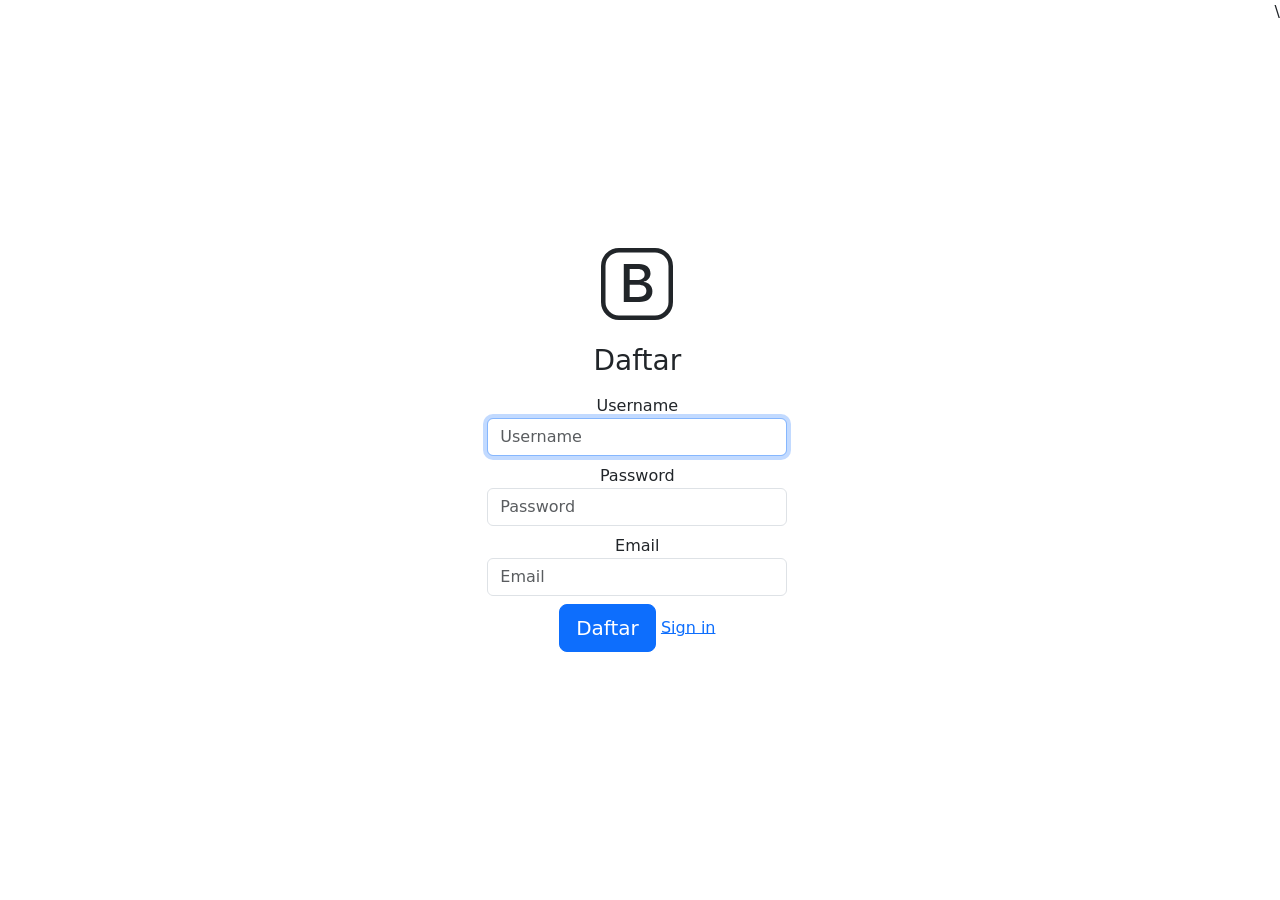
<file: login/register.html>
<!DOCTYPE html>
<html lang="en">
<head>
    <meta charset="UTF-8">
    <meta name="viewport" content="width=device-width, initial-scale=1.0">
    <link rel="stylesheet" href="css/style.css">

    <!-- Bootstrap5 CSS -->
    <link rel="stylesheet" href="https://stackpath.bootstrapcdn.com/bootstrap/5.0.0-alpha1/css/bootstrap.min.css" integrity="sha384-r4NyP46KrjDleawBgD5tp8Y7UzmLA05oM1iAEQ17CSuDqnUK2+k9luXQOfXJCJ4I" crossorigin="anonymous">
    
    <title>Daftar</title>
</head>
<body class="d-flex text-center">
    <form class="form-register" id="registerForm">
        <svg width="72" height="72" viewBox="0 0 16 16" class="mb-4" fill="currentColor" xmlns="http://www.w3.org/2000/svg">
            <path fill-rule="evenodd" d="M12 1H4a3 3 0 0 0-3 3v8a3 3 0 0 0 3 3h8a3 3 0 0 0 3-3V4a3 3 0 0 0-3-3zM4 0a4 4 0 0 0-4 4v8a4 4 0 0 0 4 4h8a4 4 0 0 0 4-4V4a4 4 0 0 0-4-4H4z"/>
            <path fill-rule="evenodd" d="M8.537 12H5.062V3.545h3.399c1.587 0 2.543.809 2.543 2.11 0 .884-.65 1.675-1.483 1.816v.1c1.143.117 1.904.931 1.904 2.033 0 1.488-1.084 2.396-2.888 2.396zM6.375 4.658v2.467h1.558c1.16 0 1.764-.428 1.764-1.23 0-.78-.569-1.237-1.541-1.237H6.375zm1.898 6.229H6.375V8.162h1.822c1.236 0 1.887.463 1.887 1.348 0 .896-.627 1.377-1.811 1.377z"/>
        </svg>

        <h1 class="h3 mb-3 font-weight-normal">Daftar</h1>
        <!-- 'sr-only' will hide the text : 'Email Address'. So, 'Email Address' will be invisible -->
        <label for="inputUsername" class="sr-only">Username</label>
        <!-- 'autofocus' will highlight the input column initially -->
        <input 
            type="username" 
            id="username"
            class="form-control mb-2"
            placeholder="Username"
            required
            autofocus
        >
        <!-- 'sr-only' will hide the text : 'Password'. So, 'Password' will be invisible -->
        <label for="inputPassword" class="sr-only">Password</label>
        <input 
            type="password" 
            id="password"
            class="form-control mb-2"
            placeholder="Password"
            required
        >

        <label for="inputEmail" class="sr-only">Email</label>
        <!-- 'autofocus' will highlight the input column initially -->
        <input 
            type="email" 
            id="email"
            class="form-control mb-2"
            placeholder="Email"
            required
            autofocus
        >
        <!-- 'btn-block' will make the button wider -->
        <button class="btn btn-lg btn-primary btn-block" type="submit">
            Daftar
        </button>
         <a id="message"></a>
         <a href="register.html">Sign in</a>
    </form>

    <!-- Optional JavaScript -->
    <!-- Popper.js first, then Bootstrap JS -->
    <script src="https://cdn.jsdelivr.net/npm/popper.js@1.16.0/dist/umd/popper.min.js" integrity="sha384-Q6E9RHvbIyZFJoft+2mJbHaEWldlvI9IOYy5n3zV9zzTtmI3UksdQRVvoxMfooAo" crossorigin="anonymous"></script>
    <script src="https://stackpath.bootstrapcdn.com/bootstrap/5.0.0-alpha1/js/bootstrap.min.js" integrity="sha384-oesi62hOLfzrys4LxRF63OJCXdXDipiYWBnvTl9Y9/TRlw5xlKIEHpNyvvDShgf/" crossorigin="anonymous"></script>\
    <script src="js/register.js" defer></script>
</body>
</html>
</file>
<file: login/css/style.css>
html, body {
    height: 100%;
}

.form-login {
    width: 100%;
    max-width: 330px;
    padding: 15px;
    margin: auto;
}

.form-register {
    width: 100%;
    max-width: 330px;
    padding: 15px;
    margin: auto;
}
</file>
<file: assets/css/templatemo-plot-listing.css>
/*

TemplateMo 564 Plot Listing

https://templatemo.com/tm-564-plot-listing

*/

/* ---------------------------------------------
Table of contents
------------------------------------------------
01. font & reset css
02. reset
03. global styles
04. header
05. banner
06. features
07. testimonials
08. contact
09. footer
10. preloader
11. search
12. portfolio

--------------------------------------------- */
/* 
---------------------------------------------
font & reset css
--------------------------------------------- 
*/
@import url('https://fonts.googleapis.com/css2?family=Montserrat:wght@100;200;300;400;500;600;700;800;900&display=swap');
/* 
---------------------------------------------
reset
--------------------------------------------- 
*/
html, body, div, span, applet, object, iframe, h1, h2, h3, h4, h5, h6, p, blockquote, div
pre, a, abbr, acronym, address, big, cite, code, del, dfn, em, font, img, ins, kbd, q,
s, samp, small, strike, strong, sub, sup, tt, var, b, u, i, center, dl, dt, dd, ol, ul, li,
figure, header, nav, section, article, aside, footer, figcaption {
  margin: 0;
  padding: 0;
  border: 0;
  outline: 0;
}

/* clear fix */
.grid:after {
  content: '';
  display: block;
  clear: both;
}

/* ---- .grid-item ---- */

.grid-sizer,
.grid-item {
  width: 50%;
}

.grid-item {
  float: left;
}

.grid-item img {
  display: block;
  max-width: 100%;
}

.clearfix:after {
  content: ".";
  display: block;
  clear: both;
  visibility: hidden;
  line-height: 0;
  height: 0;
}

.clearfix {
  display: inline-block;
}

html[xmlns] .clearfix {
  display: block;
}

* html .clearfix {
  height: 1%;
}

ul, li {
  padding: 0;
  margin: 0;
  list-style: none;
}

header, nav, section, article, aside, footer, hgroup {
  display: block;
}

* {
  box-sizing: border-box;
}

html, body {
  font-family: 'Montserrat', sans-serif;
  font-weight: 400;
  background-color: #fff;
  -ms-text-size-adjust: 100%;
  -webkit-font-smoothing: antialiased;
  -moz-osx-font-smoothing: grayscale;
}

a {
  text-decoration: none !important;
}

h1, h2, h3, h4, h5, h6 {
  margin-top: 0px;
  margin-bottom: 0px;
}

ul {
  margin-bottom: 0px;
}

p {
  font-size: 15px;
  line-height: 30px;
  color: #2a2a2a;
}

img {
  margin-bottom: -3px;
  width: 100%;
  overflow: hidden;
}

/* 
---------------------------------------------
global styles
--------------------------------------------- 
*/
html,
body {
  background: #fff;
  font-family: 'Montserrat', sans-serif;
}

::selection {
  background: #03a4ed;
  color: #fff;
}

::-moz-selection {
  background: #03a4ed;
  color: #fff;
}

@media (max-width: 991px) {
  html, body {
    overflow-x: hidden;
  }
  .mobile-top-fix {
    margin-top: 30px;
    margin-bottom: 0px;
  }
  .mobile-bottom-fix {
    margin-bottom: 30px;
  }
  .mobile-bottom-fix-big {
    margin-bottom: 60px;
  }
}

.page-section {
  margin-top: 120px;
}

.section-heading h2 {
  font-size: 35px;
  margin-bottom: 25px;
  text-transform: capitalize;
  color: #2a2a2a;
  font-weight: 700;
  position: relative;
  z-index: 2;
  line-height: 44px;
}

.section-heading h6 {
  text-transform: uppercase;
  font-size: 15px;
  font-weight: 500;
  color: #8d99af;
}

.main-white-button a {
  display: inline-block;
  background-color: #fff;
  font-size: 15px;
  font-weight: 400;
  color: #2a2a2a;
  text-transform: capitalize;
  padding: 12px 25px;
  border-radius: 7px;
  letter-spacing: 0.25px;
  transition: all .3s;
}

.main-white-button a i {
  margin-right: 10px;
  width: 22px;
  height: 22px;
  background-color: #8d99af;
  color: #fff;
  border-radius: 50%;
  display: inline-block;
  text-align: center;
  font-size: 12px;
  line-height: 22px;
}


/* 
---------------------------------------------
header
--------------------------------------------- 
*/

.background-header {
  background-color: #fff!important;
  height: 80px!important;
  position: fixed!important;
  top: 0px;
  left: 0px;
  right: 0px;
  box-shadow: 0px 0px 10px rgba(0,0,0,0.15)!important;
}

.background-header .logo,
.background-header .main-nav .nav li a {
  color: #1e1e1e!important;
}

.background-header .main-nav .nav li:hover a {
  color: #8d99af!important;
}

.background-header .nav li a.active {
  color: #8d99af!important;
}

.header-area {
  background-color: transparent;
  border-bottom: 1px solid rgba(250,250,250,0.2);
  position: fixed;
  top: 0px;
  left: 0px;
  right: 0px;
  z-index: 100;
  height: 100px;
  -webkit-transition: all .5s ease 0s;
  -moz-transition: all .5s ease 0s;
  -o-transition: all .5s ease 0s;
  transition: all .5s ease 0s;
}

.header-area .main-nav {
  min-height: 80px;
  background: transparent;
}

.header-area .main-nav a.logo {
  background-image: url(../images/white-logo.png);
  width: 166px;
  height: 58px;
  display: inline-block;
  margin-top: 20px;
}

.background-header .main-nav a.logo {
  background-image: url(../images/black-logo.png);
  width: 164px;
  height: 58px;
  display: inline-block;
  margin-top: 10px;
}

.background-header .main-nav .nav {
  margin-top: 20px !important;
}

.header-area .main-nav .nav {
  float: right;
  margin-top: 30px;
  margin-right: 0px;
  background-color: transparent;
  -webkit-transition: all 0.3s ease 0s;
  -moz-transition: all 0.3s ease 0s;
  -o-transition: all 0.3s ease 0s;
  transition: all 0.3s ease 0s;
  position: relative;
  z-index: 999;
}

.header-area .main-nav .nav li {
  padding-left: 30px;
  padding-right: 30px;
}

.header-area .main-nav .nav li:last-child {
  padding-right: 0px;
  padding-left: 40px;
}

.header-area .main-nav .nav li:last-child a ,
.background-header .main-nav .nav li:last-child a {
  color: #2a2a2a !important;
  text-transform: capitalize;
  padding: 0px 20px;
  font-weight: 400;
}

.header-area .main-nav .nav li:last-child a i,
.background-header .main-nav .nav li:last-child a i {
  font-size: 12px!important;
  font-weight: 400 !important;
}

.background-header .main-nav .nav li:last-child .main-white-button a {
  background-color: #8d99af;
  color: #fff !important;
}

.background-header .main-nav .nav li:last-child .main-white-button a i {
  background-color: #fff;
  color: #8d99af;
}

.header-area .main-nav .nav li:last-child a:hover,
.header-area .main-nav .nav li:last-child a.active {
  color: #fff !important;
}

.header-area .main-nav .nav li a {
  display: block;
  font-weight: 500;
  font-size: 14px;
  color: #fff;
  text-transform: uppercase;
  -webkit-transition: all 0.3s ease 0s;
  -moz-transition: all 0.3s ease 0s;
  -o-transition: all 0.3s ease 0s;
  transition: all 0.3s ease 0s;
  height: 40px;
  line-height: 40px;
  border: transparent;
  letter-spacing: 1px;
}

.header-area .main-nav .nav li:hover a,
.header-area .main-nav .nav li a.active {
  color: #8d99af!important;
}

.background-header .main-nav .nav li:hover a,
.background-header .main-nav .nav li a.active {
  color: #8d99af!important;
  opacity: 1;
}

.header-area .main-nav .nav li:last-child a:hover ,
.background-header .main-nav .nav li:last-child a:hover {
  background-color: #8d99af;
}

.header-area .main-nav .nav li.has-sub {
  position: relative;
  padding-right: 15px;
}

.header-area .main-nav .nav li.has-sub:after {
  font-family: FontAwesome;
  content: "\f107";
  font-size: 12px;
  color: #fff;
  position: absolute;
  right: 5px;
  top: 12px;
}

.background-header .main-nav .nav li.has-sub:after {
  color: #1e1e1e;
}

.header-area .main-nav .nav li.has-sub ul.sub-menu {
  position: absolute;
  width: 200px;
  box-shadow: 0 2px 28px 0 rgba(0, 0, 0, 0.06);
  overflow: hidden;
  top: 40px;
  opacity: 0;
  transition: all .3s;
  transform: translateY(+2em);
  visibility: hidden;
  z-index: -1;
}

.header-area .main-nav .nav li.has-sub ul.sub-menu li {
  margin-left: 0px;
  padding-left: 0px;
  padding-right: 0px;
}

.header-area .main-nav .nav li.has-sub ul.sub-menu li a {
  opacity: 1;
  display: block;
  background: #f7f7f7;
  color: #2a2a2a!important;
  padding-left: 20px;
  height: 40px;
  line-height: 40px;
  -webkit-transition: all 0.3s ease 0s;
  -moz-transition: all 0.3s ease 0s;
  -o-transition: all 0.3s ease 0s;
  transition: all 0.3s ease 0s;
  position: relative;
  font-size: 13px;
  font-weight: 400;
  border-bottom: 1px solid #eee;
}

.header-area .main-nav .nav li.has-sub ul li a:hover {
  background: #fff;
  color: #f5a425!important;
  padding-left: 25px;
}

.header-area .main-nav .nav li.has-sub ul li a:hover:before {
  width: 3px;
}

.header-area .main-nav .nav li.has-sub:hover ul.sub-menu {
  visibility: visible;
  opacity: 1;
  z-index: 1;
  transform: translateY(0%);
  transition-delay: 0s, 0s, 0.3s;
}

.header-area .main-nav .menu-trigger {
  cursor: pointer;
  display: block;
  position: absolute;
  top: 33px;
  width: 32px;
  height: 40px;
  text-indent: -9999em;
  z-index: 99;
  right: 40px;
  display: none;
}

.background-header .main-nav .menu-trigger {
  top: 23px;
}

.header-area .main-nav .menu-trigger span,
.header-area .main-nav .menu-trigger span:before,
.header-area .main-nav .menu-trigger span:after {
  -moz-transition: all 0.4s;
  -o-transition: all 0.4s;
  -webkit-transition: all 0.4s;
  transition: all 0.4s;
  background-color: #1e1e1e;
  display: block;
  position: absolute;
  width: 30px;
  height: 2px;
  left: 0;
}

.background-header .main-nav .menu-trigger span,
.background-header .main-nav .menu-trigger span:before,
.background-header .main-nav .menu-trigger span:after {
  background-color: #1e1e1e;
}

.header-area .main-nav .menu-trigger span:before,
.header-area .main-nav .menu-trigger span:after {
  -moz-transition: all 0.4s;
  -o-transition: all 0.4s;
  -webkit-transition: all 0.4s;
  transition: all 0.4s;
  background-color: #1e1e1e;
  display: block;
  position: absolute;
  width: 30px;
  height: 2px;
  left: 0;
  width: 75%;
}

.background-header .main-nav .menu-trigger span:before,
.background-header .main-nav .menu-trigger span:after {
  background-color: #1e1e1e;
}

.header-area .main-nav .menu-trigger span:before,
.header-area .main-nav .menu-trigger span:after {
  content: "";
}

.header-area .main-nav .menu-trigger span {
  top: 16px;
}

.header-area .main-nav .menu-trigger span:before {
  -moz-transform-origin: 33% 100%;
  -ms-transform-origin: 33% 100%;
  -webkit-transform-origin: 33% 100%;
  transform-origin: 33% 100%;
  top: -10px;
  z-index: 10;
}

.header-area .main-nav .menu-trigger span:after {
  -moz-transform-origin: 33% 0;
  -ms-transform-origin: 33% 0;
  -webkit-transform-origin: 33% 0;
  transform-origin: 33% 0;
  top: 10px;
}

.header-area .main-nav .menu-trigger.active span,
.header-area .main-nav .menu-trigger.active span:before,
.header-area .main-nav .menu-trigger.active span:after {
  background-color: transparent;
  width: 100%;
}

.header-area .main-nav .menu-trigger.active span:before {
  -moz-transform: translateY(6px) translateX(1px) rotate(45deg);
  -ms-transform: translateY(6px) translateX(1px) rotate(45deg);
  -webkit-transform: translateY(6px) translateX(1px) rotate(45deg);
  transform: translateY(6px) translateX(1px) rotate(45deg);
  background-color: #1e1e1e;
}

.background-header .main-nav .menu-trigger.active span:before {
  background-color: #1e1e1e;
}

.header-area .main-nav .menu-trigger.active span:after {
  -moz-transform: translateY(-6px) translateX(1px) rotate(-45deg);
  -ms-transform: translateY(-6px) translateX(1px) rotate(-45deg);
  -webkit-transform: translateY(-6px) translateX(1px) rotate(-45deg);
  transform: translateY(-6px) translateX(1px) rotate(-45deg);
  background-color: #1e1e1e;
}

.background-header .main-nav .menu-trigger.active span:after {
  background-color: #1e1e1e;
}

.header-area.header-sticky {
  min-height: 80px;
}

.header-area .nav {
  margin-top: 30px;
}

.header-area.header-sticky .nav li a.active {
  color: #8d99af;
}

@media (max-width: 1200px) {
  .header-area .main-nav .nav li {
    padding-left: 12px;
    padding-right: 12px;
  }
  .header-area .main-nav:before {
    display: none;
  }
}

@media (max-width: 992px) {
  .header-area .main-nav .nav li:last-child  ,
  .background-header .main-nav .nav li:last-child {
    display: none;
  }
  .header-area .main-nav .nav li:nth-child(6),
  .background-header .main-nav .nav li:nth-child(6) {
    padding-right: 0px;
  }
}

@media (max-width: 767px) {
  .background-header .main-nav .nav {
    margin-top: 80px !important;
  }
  .header-area .main-nav .logo {
    color: #1e1e1e;
  }
  .header-area.header-sticky .nav li a:hover,
  .header-area.header-sticky .nav li a.active {
    color: #8d99af!important;
    opacity: 1;
  }
  .header-area.header-sticky .nav li.search-icon a {
    width: 100%;
  }
  .header-area {
    background-color: #f7f7f7;
    padding: 0px 15px;
    height: 100px;
    box-shadow: none;
    text-align: center;
  }
  .header-area .container {
    padding: 0px;
  }
  .header-area .logo {
    margin-left: 30px;
  }
  .header-area .menu-trigger {
    display: block !important;
  }
  .header-area .main-nav {
    overflow: hidden;
  }
  .header-area .main-nav .nav {
    float: none;
    width: 100%;
    display: none;
    -webkit-transition: all 0s ease 0s;
    -moz-transition: all 0s ease 0s;
    -o-transition: all 0s ease 0s;
    transition: all 0s ease 0s;
    margin-left: 0px;
  }
  .background-header .nav {
    margin-top: 80px;
  }
  .header-area .main-nav .nav li:first-child {
    border-top: 1px solid #eee;
  }
  .header-area.header-sticky .nav {
    margin-top: 100px;
  }
  .header-area .main-nav .nav li {
    width: 100%;
    background: #fff;
    border-bottom: 1px solid #e7e7e7;
    padding-left: 0px !important;
    padding-right: 0px !important;
  }
  .header-area .main-nav .nav li a {
    height: 50px !important;
    line-height: 50px !important;
    padding: 0px !important;
    border: none !important;
    background: #f7f7f7 !important;
    color: #191a20 !important;
  }
  .header-area .main-nav .nav li a:hover {
    background: #eee !important;
    color: #8d99af!important;
  }
  .header-area .main-nav .nav li.has-sub ul.sub-menu {
    position: relative;
    visibility: inherit;
    opacity: 1;
    z-index: 1;
    transform: translateY(0%);
    top: 0px;
    width: 100%;
    box-shadow: none;
    height: 0px;
    transition: all 0s;
  }
  .header-area .main-nav .nav li.submenu ul li a {
    font-size: 12px;
    font-weight: 400;
  }
  .header-area .main-nav .nav li.submenu ul li a:hover:before {
    width: 0px;
  }
  .header-area .main-nav .nav li.has-sub ul.sub-menu {
    height: auto;
  }
  .header-area .main-nav .nav li.has-sub:after {
    color: #3B566E;
    right: 30px;
    font-size: 14px;
    top: 15px;
  }
  .header-area .main-nav .nav li.submenu:hover ul, .header-area .main-nav .nav li.submenu:focus ul {
    height: 0px;
  }
}

@media (min-width: 767px) {
  .header-area .main-nav .nav {
    display: flex !important;
  }
}



/* 
---------------------------------------------
Banner Style
--------------------------------------------- 
*/

.main-banner {
  background-repeat: no-repeat;
  background-position: center center;
  background-size: cover;
  background-image: url(../images/banner-bg.jpg);
  padding: 290px 0px 180px 0px;
  position: relative;
  overflow: hidden;
}

.main-banner .top-text {
  text-align: center;
}

.main-banner .top-text h6 {
  color: #fff;
  font-size: 15px;
  font-weight: 500;
  text-transform: uppercase;
}

.main-banner .top-text h2 {
  color: #fff;
  font-size: 45px;
  font-weight: 800;
  text-transform: capitalize;
  margin-top: 15px;
  margin-bottom: 45px;
}

.main-banner ul.categories {
  width: 100%;
  margin-top: 60px;
  text-align: center;
}

.main-banner ul.categories li {
  display: inline-block;
  text-align: center;
  width: 18%;
}

.main-banner ul.categories li a {
  color: #fff;
  text-align: center;
  font-size: 15px;
  margin-top: 15px;
}

.main-banner ul.categories li .icon {
  display: block;
  margin: 0 auto 12px auto;
  width: 66px;
  height: 66px;
  border-radius: 50%;
  text-align: center;
  line-height: 62px;
  color: #8d99af;
  background-color: #fff;
  transition: all .5s;
}

.main-banner ul.categories li a:hover .icon {
  background-color: #2b2d42;
}

.main-banner ul.categories li .icon img {
  max-width: 27px;
}

form#search-form {
  background-color: #fff;
  padding: 0px 0px 0px 30px;
  width: 100%;
  border-radius: 7px;
  display: inline-block;
  text-align: center;
}

form#search-form select,
form#search-form input {
  width: 100%;
  height: 36px;
  background-color: transparent;
  border: none;
  color: #2a2a2a;
  font-size: 15px;
  outline: none;
}

.form-select:focus {
  box-shadow: none;
}

form#search-form input.searchText {
  border-left: 1px solid #8d99af;
  border-right: 1px solid #8d99af;
  padding: 0px 30px;
}

form#search-form input::placeholder {
  color: #2a2a2a;
  font-size: 15px;
}

form#search-form button {
  width: 100%;
  height: 100%;
  background-color: #8d99af;
  border: none;
  padding: 15px;
  color: #fff;
  font-size: 15px;
  border-top-right-radius: 7px;
  border-bottom-right-radius: 7px;
}

form#search-form button i {
  width: 40px;
  height: 40px;
  background-color: #fff;
  border-radius: 50%;
  color: #8d99af;
  display: inline-block;
  text-align: center;
  line-height: 38px;
  margin-right: 10px;
}



/*
---------------------------------------
Popular Categories
---------------------------------------
*/

.popular-categories {
  margin-top: 120px;
}

.popular-categories .section-heading {
  text-align: center;
  margin-bottom: 80px;
}

.popular-categories .naccs {
  position: relative;
  background-color: #2b2d42;
  border-radius: 7px;
}

.popular-categories .icon {
  display: inline-block;
  width: 66px;
  height: 66px;
  border-radius: 50%;
  text-align: center;
  line-height: 62px;
  color: #8d99af;
  background-color: #fff;
  margin-right: 15px;
}

.popular-categories .icon img {
  max-width: 27px;
}

.popular-categories .naccs .menu div.first-thumb {
  border-top-left-radius: 7px;
}

.popular-categories .naccs .menu div.last-thumb {
  margin-bottom: 0px;
  border-bottom-left-radius: 7px;
}

.popular-categories .naccs .menu div {
  color: #fff;
  font-size: 15px;
  background-color: #8d99af;
  margin-bottom: 1px;
  height: 126px;
  text-align: left;
  padding: 0px 15px;
  line-height: 126px;
  cursor: pointer;
  position: relative;
  transition: 1s all cubic-bezier(0.075, 0.82, 0.165, 1);
}

.popular-categories .naccs .menu div.active,
.popular-categories .naccs .menu div.active .thumb {
  background-color: #2b2d42;
}

.popular-categories ul.nacc {
  position: relative;
  min-height: 100%;
  list-style: none;
  margin: 0;
  padding: 0;
  transition: 0.5s all cubic-bezier(0.075, 0.82, 0.165, 1);
}

.popular-categories ul.nacc li {
  opacity: 0;
  transform: translateX(-50px);
  position: absolute;
  list-style: none;
  transition: 1s all cubic-bezier(0.075, 0.82, 0.165, 1);
}

.popular-categories ul.nacc li.active {
  transition-delay: 0.3s;
  position: relative;
  z-index: 2;
  opacity: 1;
  transform: translateX(0px);
}

.popular-categories ul.nacc li {
  width: 100%;
}

.popular-categories .nacc .thumb .left-text {
  margin-left: 30px;
}

.popular-categories .nacc .thumb .left-text h4 {
  color: #fff;
  font-size: 20px;
  font-weight: 700;
  line-height: 35px;
  margin-bottom: 30px;
}

.popular-categories .nacc .thumb .left-text p {
  color: #fff;
  margin-bottom: 30px;
}

.popular-categories .nacc .thumb .right-image {
  padding: 60px;
  display: inline-flex;
} 

.popular-categories .nacc .thumb img {
  border-radius: 7px;
}

.popular-categories .nacc .thumb .left-text .main-white-button a{
  width: 100%;
  text-align: center;
}



/*
---------------------------------------------
Recent Listing 
---------------------------------------------
*/

.recent-listing {
  margin-top: 120px;
  padding-top: 120px;
  margin-bottom: 120px;
  border-top: 1px solid #eee;
}

.recent-listing .section-heading {
  text-align: center;
  margin-bottom: 80px;
}

.recent-listing .item .listing-item {
  display: inline-flex;
  background-color: #f7f7f7;
  border-radius: 7px;
  width: 100%;
  position: relative;
  margin-bottom: 30px;
}

.recent-listing .item .left-image {
  float: left;
  overflow: hidden;
  border-top-left-radius: 7px;
  border-bottom-left-radius: 7px;
}

.recent-listing .item .left-image img {
  overflow: hidden;
  border-top-left-radius: 7px;
  border-bottom-left-radius: 7px;
}

.recent-listing .item .right-content {
  display: inline-block;
  padding: 60px;
}

.recent-listing .item .right-content ul.rate {
  position: absolute;
  right: 60px;
  top: 60px;
}

.recent-listing .item .right-content ul.rate li {
  display: inline-block;
}

.recent-listing .item .right-content ul.rate li:last-child {
  margin-left: 10px;
}

.recent-listing .item .right-content h4 {
  font-size: 20px;
  color: #2a2a2a;
  font-weight: 700;
  margin-bottom: 20px;
}

.recent-listing .item .right-content h6 {
  font-size: 15px;
  font-weight: 500;
  color: #8d99af;
}

.recent-listing .item .right-content span.price {
  color: #2a2a2a;
  font-size: 15px;
  margin-top: 30px;
  display: block;
  margin-bottom: 15px;
}

.recent-listing .item .right-content span.price .icon {
  width: 30px;
  height: 30px;
  background-color: #8d99af;
  border-radius: 50%;
  text-align: center;
  line-height: 28px;
  display: inline-block;
  margin-right: 10px;
}

.recent-listing .item .right-content span.price .icon img {
  max-width: 16px;
  text-align: center;
  display: inline-block;
}

.recent-listing .item .right-content span.details {
  display: block;
  margin-bottom: 30px;
  font-size: 15px;
  color: #8d99af;
}

.recent-listing .item .right-content span.details em {
  font-style: normal;
  color: #2a2a2a;
}

.recent-listing .item .right-content ul.info li {
  display: inline-block;
  margin-bottom: 15px;
  margin-right: 30px;
  width: 100%;
}

.recent-listing .item .right-content ul.info li:last-child {
  margin-bottom: 0px;
}

.recent-listing .item .right-content ul.info li img {
  max-width: 30px;
  margin-right: 15px;
  display: inline;
}

.recent-listing .item .right-content .main-white-button {
  position: absolute;
  right: 60px;
  bottom: 60px;
}

.recent-listing .owl-dots {
  margin-top: 15px;
  text-align: center;
}

.recent-listing .owl-dots .owl-dot {
  width: 10px;
  height: 10px;
  background-color: #8d99af;
  border-radius: 50%;
  margin: 0px 5px;
  transition: all .3s;
}

.recent-listing .owl-dots .active {
  width: 14px;
  height: 14px;
}



/*
---------------------------------------------
Footer
---------------------------------------------
*/

footer {
  border-top: 1px solid #eee;
  padding-top: 80px;
}

footer h4 {
  font-size: 20px;
  font-weight: 700;
  color: #8d99af;
  margin-bottom: 30px;
}

footer p,
footer a {
  color: #2a2a2a;
}

footer .logo img {
  max-width: 163px;
  margin-bottom: 30px;
}

footer .helpful-links {
  margin: 0px 45px;
}

footer .helpful-links ul li {
  display: block;
  margin-bottom: 15px;
}

footer .helpful-links ul li a {
  font-size: 15px;
  transition: all .3s;
}

footer .helpful-links ul li a:hover {
  color: #8d99af;
  border-bottom: 1px solid #8d99af;
}

footer .contact-us p {
  margin-bottom: 25px;
}

footer .contact-us a {
  transition: all .3s;
}

footer .contact-us a:hover {
  color: #8d99af;
  border-bottom: 1px solid #8d99af;
}

footer .sub-footer {
  text-align: center;
  margin-top: 40px;
  padding: 40px 0px;
  border-top: 1px solid #eee;
}



/* 
---------------------------------------------
contact
--------------------------------------------- 
*/

.contact-page {
  margin: 120px 0px;
}

.contact-page .inner-content {
  background-color: #f7f7f7;
  border-radius: 7px;
  overflow: hidden;
}

.contact-page .inner-content #map {
  margin-bottom: -8px;
  overflow: hidden;
  border-top-left-radius: 7px;
  border-bottom-left-radius: 7px;
}

form#contact {
  position: relative;
  margin: 0px 60px 0px 45px;
}

form#contact input {
  width: 100%;
  height: 46px;
  border-radius: 7px;
  background-color: transparent;
  border: 1px solid #8d99af;
  outline: none;
  font-size: 15px;
  font-weight: 300;
  color: #8d99af;
  padding: 0px 15px;
  margin-bottom: 30px;
}

form#contact ul li {
  display: inline-block;
  margin-right: 30px;
}

form#contact ul li:last-child {
  margin-right: 0px;
}

form#contact input[type=checkbox] {
  display: inline-block;
  width: 15px;
  min-width: 15px;
  height: 15px;
  background-color: transparent;
  border: 1px solid #8d99af;
  outline: none;
  cursor: pointer;
}

form#contact span {
  color: #8d99af;
  font-size: 14px;
  font-weight: 500;
  margin-left: 8px;
}

form#contact input::placeholder {
  color: #8d99af;
  font-weight: 500;
}

form#contact textarea {
  margin-top: 10px;
  width: 100%;
  min-width: 100%;
  max-width: 100%;
  max-height: 180px;
  min-height: 140px;
  height: 140px;
  border-radius: 7px;
  background-color: transparent;
  border: 1px solid #8d99af;
  outline: none;
  font-size: 15px;
  font-weight: 300;
  color: #8d99af;
  padding: 15px;
  margin-bottom: 30px;
}

form#contact textarea::placeholder {
  color: #8d99af;
  font-weight: 500;
}

form#contact button {
  margin-bottom: -15px;
  display: inline-block;
  background-color: #8d99af;
  font-size: 15px;
  font-weight: 400;
  color: #fff;
  text-transform: capitalize;
  padding: 12px 25px;
  border-radius: 7px;
  letter-spacing: 0.25px;
  border: none;
  outline: none;
  transition: all .3s;
}

form#contact button i {
  margin-right: 10px;
  width: 24px;
  height: 24px;
  background-color: #2b2d42;
  color: #fff;
  border-radius: 50%;
  display: inline-block;
  text-align: center;
  font-size: 12px;
  line-height: 24px;
}

form#contact button:hover {
  background-color: #2b2d42;
  color: #fff;
}


/* 
---------------------------------------------
Page Heading
--------------------------------------------- 
*/

.page-heading {
  background-repeat: no-repeat;
  background-position: center center;
  background-size: cover;
  background-image: url(../images/heading-bg.jpg);
  padding: 230px 0px 120px 0px;
  position: relative;
  overflow: hidden;
}

.page-heading .top-text {
  text-align: left;
}

.page-heading .top-text h6 {
  color: #fff;
  font-size: 15px;
  font-weight: 500;
  text-transform: uppercase;
}

.page-heading .top-text h2 {
  color: #fff;
  line-height: 70px;
  font-size: 45px;
  font-weight: 800;
  text-transform: capitalize;
  margin-top: 15px;
}



/*
---------------------------------------
Category Post
---------------------------------------
*/

.category-post {
  overflow: hidden;
  margin-top: 0px;
  margin-bottom: 120px;
}

.category-post .naccs {
  position: relative;
  border-radius: 7px;
}

.category-post .icon {
  display: inline-block;
  width: 66px;
  height: 66px;
  border-radius: 50%;
  text-align: center;
  line-height: 62px;
  color: #8d99af;
  background-color: #fff;
  margin-right: 15px;
  float: left;
}

.category-post .naccs .menu div h4 {
  position: absolute;
  left: 81px;
  top: 50%;
  color: #fff;
  transform: translateY(-50%);
  font-size: 15px;
  font-weight: 400;
  width: 100%;
  display: inline;
}

.category-post .icon img {
  max-width: 27px;
}

.category-post .naccs .menu div.first-thumb  {
  border-bottom-left-radius: 7px;
}

.category-post .naccs .menu div.last-thumb {
  margin-bottom: 0px;
  border-bottom-right-radius: 7px;
}

.category-post .naccs .menu div {
  color: #fff;
  margin: 0px;
  width: 20%;
  font-size: 10px;
  background-color: #8d99af;
  height: 132px;
  line-height: 132px;
  display: inline-block;
  float: left;
  text-align: left;
  cursor: pointer;
  position: relative;
  transition: 1s all cubic-bezier(0.075, 0.82, 0.165, 1);
}

.category-post .naccs .menu div .thumb {
  padding: 30px 0px;
  margin-left: 25px;
  margin-right: 25px;
}

.category-post .naccs .menu div.active,
.category-post .naccs .menu div.active .thumb {
  background-color: #2b2d42;
}

.category-post ul.nacc {
  position: relative;
  min-height: 100%;
  list-style: none;
  margin: 0;
  padding: 0;
  transition: 0.5s all cubic-bezier(0.075, 0.82, 0.165, 1);
}

.category-post ul.nacc li {
  opacity: 0;
  transform: translateX(-50px);
  position: absolute;
  list-style: none;
  transition: 1s all cubic-bezier(0.075, 0.82, 0.165, 1);
}

.category-post ul.nacc li.active {
  transition-delay: 0.3s;
  position: relative;
  z-index: 2;
  opacity: 1;
  transform: translateX(0px);
}

.category-post ul.nacc li {
  width: 100%;
}

.category-post .nacc .thumb h4 {
  color: #2a2a2a;
  font-size: 20px;
  font-weight: 700;
  line-height: 35px;
  margin-bottom: 25px;
}

.category-post .nacc .thumb .main-white-button {
  text-align: right;
  margin-top: 40px;
}

.category-post .nacc .thumb .main-white-button a {
  background-color: #8d99af;
  color: #fff;
}

.category-post .nacc .thumb .main-white-button a i {
  background-color: #fff;
  color: #8d99af;
}

.category-post .top-content {
  margin-top: 80px;
  padding-bottom: 60px;
  border-bottom: 1px solid #eee;
  margin-bottom: 60px;
}

.category-post .description {
  padding-bottom: 60px;
  border-bottom: 1px solid #eee;
  margin-bottom: 60px;
}

.category-post .general-info p {
  margin-bottom: 30px;
}

.category-post .top-content .top-icon {
  background-color: #2b2d42;
  width: 250px;
  height: 132px;
  border-radius: 7px;
  position: relative;
  padding: 30px;
  display: inline-block;
}

.category-post .top-content .top-icon h4 {
  position: absolute;
  left: 30px;
  top: 50%;
  color: #fff;
  transform: translateY(-50%);
  font-size: 15px;
  font-weight: 400;
  width: 100%;
  display: inline;
}

.category-post .top-content .top-icon .icon {
  display: inline-block;
  width: 66px;
  height: 66px;
  border-radius: 50%;
  text-align: center;
  line-height: 62px;
  color: #8d99af;
  background-color: #fff;
  margin-right: 15px;
  float: left;
  left: 0;
}

.category-post .nacc .thumb .text-icon img {
  max-width: 30px;
  margin-right: 10px;
}

.category-post .nacc .thumb span.list-item {
  font-size: 15px;
  color: #8d99af;
  font-weight: 500;
  line-height: 30px;
}



/* 
---------------------------------------------
Listing Page
--------------------------------------------- 
*/


.listing-page {
  margin-top: 120px;
  margin-bottom: 120px;
}

.listing-page .section-heading {
  text-align: center;
  margin-bottom: 80px;
}

.listing-page .naccs {
  position: relative;
}

.listing-page .icon {
  display: inline-block;
  width: 66px;
  height: 66px;
  border-radius: 50%;
  text-align: center;
  line-height: 62px;
  color: #8d99af;
  background-color: #fff;
  margin-right: 15px;
}

.listing-page .icon img {
  max-width: 27px;
}

.listing-page .naccs .menu div.first-thumb {
  border-radius: 7px;
}

.listing-page .naccs .menu div.last-thumb {
  margin-bottom: 0px;
  border-radius: 7px;
}

.listing-page .naccs .menu div {
  color: #fff;
  font-size: 15px;
  border-radius: 7px;
  background-color: #8d99af;
  margin-bottom: 30px;
  height: 126px;
  text-align: left;
  padding: 0px 15px;
  line-height: 126px;
  cursor: pointer;
  position: relative;
  transition: 1s all cubic-bezier(0.075, 0.82, 0.165, 1);
}

.listing-page .naccs .menu div.active,
.listing-page .naccs .menu div.active .thumb {
  background-color: #2b2d42;
}

.listing-page ul.nacc {
  height: auto !important;
  position: relative;
  min-height: 100%;
  list-style: none;
  margin: 0;
  padding: 0;
  transition: 1s all cubic-bezier(0.075, 0.82, 0.165, 1);
}

.listing-page ul.nacc li {
  display: none;
  opacity: 0;
  transform: translateY(-50px);
  position: absolute;
  list-style: none;
  transition: 1s all cubic-bezier(0.075, 0.82, 0.165, 1);
}

.listing-page ul.nacc li.active {
  display: block;
  transition-delay: 0s;
  position: relative;
  z-index: 2;
  opacity: 1;
  transform: translateY(0px);
}

.listing-page ul.nacc li {
  width: 100%;
}

.listing-page .item .listing-item {
  display: inline-flex;
  background-color: #f7f7f7;
  border-radius: 7px;
  width: 100%;
  position: relative;
  margin-bottom: 30px;
}

.listing-page .item .left-image {
  float: left;
  overflow: hidden;
  border-top-left-radius: 7px;
  border-bottom-left-radius: 7px;
  position: relative;
  z-index: 1;
}

.listing-page .item .left-image .hover-content .main-white-button a i {
  font-size: 12px;
  width: 23px;
  height: 23px;
  line-height: 23px;
}

.listing-page .item .left-image .hover-content {
  position: absolute;
  left: 50%;
  top: 50%;
  transform: translate(-50%,-50%);
  z-index: 11;
  transition: all .5s;
  opacity: 0;
  visibility: hidden;
}

.listing-page .item .listing-item:hover .left-image .hover-content {
  opacity: 1;
  visibility: visible;
}

.listing-page .item .left-image img {
  overflow: hidden;
  border-top-left-radius: 7px;
  border-bottom-left-radius: 7px;
}

.listing-page .item .right-content {
  display: inline-block;
  padding: 45px;
}

.listing-page .item .right-content h4 {
  font-size: 20px;
  color: #2a2a2a;
  font-weight: 700;
  margin-bottom: 20px;
}

.listing-page .item .right-content h6 {
  font-size: 15px;
  font-weight: 500;
  color: #8d99af;
}

.listing-page .item .right-content span.price {
  color: #2a2a2a;
  font-size: 15px;
  margin-top: 30px;
  display: block;
  margin-bottom: 15px;
}

.listing-page .item .right-content span.price .icon {
  width: 30px;
  height: 30px;
  background-color: #8d99af;
  border-radius: 50%;
  text-align: center;
  line-height: 28px;
  display: inline-block;
  margin-right: 10px;
}

.listing-page .item .right-content span.price .icon img {
  max-width: 16px;
  text-align: center;
  display: inline-block;
}

.listing-page .item .right-content span.details {
  display: block;
  margin-bottom: 30px;
  font-size: 15px;
  color: #8d99af;
}

.listing-page .item .right-content span.details em {
  font-style: normal;
  color: #2a2a2a;
}

.listing-page .item .right-content span.info {
  line-height: 30px;
}

.listing-page .item .right-content span.info img {
  max-width: 30px;
  margin-right: 15px;
  display: inline;
}

.listing-page .owl-dots {
  margin-top: 15px;
  text-align: center;
}

.listing-page .owl-dots .owl-dot {
  width: 10px;
  height: 10px;
  background-color: #8d99af;
  border-radius: 50%;
  margin: 0px 5px;
  transition: all .3s;
}

.listing-page .owl-dots .active {
  width: 14px;
  height: 14px;
}



/* 
---------------------------------------------
Pre Loader
--------------------------------------------- 
*/

.js-preloader {
    position: fixed;
    top: 0;
    left: 0;
    right: 0;
    bottom: 0;
    background-color: #fff;
    display: -webkit-box;
    display: flex;
    -webkit-box-align: center;
    align-items: center;
    -webkit-box-pack: center;
    justify-content: center;
    opacity: 1;
    visibility: visible;
    z-index: 9999;
    -webkit-transition: opacity 0.25s ease;
    transition: opacity 0.25s ease;
}

.js-preloader.loaded {
    opacity: 0;
    visibility: hidden;
    pointer-events: none;
}

@-webkit-keyframes dot {
    50% {
        -webkit-transform: translateX(96px);
        transform: translateX(96px);
    }
}

@keyframes dot {
    50% {
        -webkit-transform: translateX(96px);
        transform: translateX(96px);
    }
}

@-webkit-keyframes dots {
    50% {
        -webkit-transform: translateX(-31px);
        transform: translateX(-31px);
    }
}

@keyframes dots {
    50% {
        -webkit-transform: translateX(-31px);
        transform: translateX(-31px);
    }
}

.preloader-inner {
    position: relative;
    width: 142px;
    height: 40px;
    background: #fff;
}

.preloader-inner .dot {
    position: absolute;
    width: 16px;
    height: 16px;
    top: 12px;
    left: 15px;
    background: #8d99af;
    border-radius: 50%;
    -webkit-transform: translateX(0);
    transform: translateX(0);
    -webkit-animation: dot 2.8s infinite;
    animation: dot 2.8s infinite;
}

.preloader-inner .dots {
    -webkit-transform: translateX(0);
    transform: translateX(0);
    margin-top: 12px;
    margin-left: 31px;
    -webkit-animation: dots 2.8s infinite;
    animation: dots 2.8s infinite;
}

.preloader-inner .dots span {
    display: block;
    float: left;
    width: 16px;
    height: 16px;
    margin-left: 16px;
    background: #8d99af;
    border-radius: 50%;
}


/* 
---------------------------------------------
responsive
--------------------------------------------- 
*/

@media (max-width: 1200px) {
  .popular-categories .icon {
    margin-left: 50%;
    transform: translateX(-33px);
    text-align: center;
    display: inline-block;
  }
  .category-post .naccs .menu div.active .thumb {
    position: relative;
  }
  .category-post .icon {
    position: absolute;
    left: 50%;
    transform: translateX(15px);
  }
  .category-post .top-content .top-icon h4 { 
    left: 86px;
  }
  form#search-form {
    padding: 30px;
  }
  .popular-categories .naccs .menu .thumb,
  .category-post .naccs .menu div h4 {
    color: transparent;
  }
  .recent-listing .item .right-content,
  .listing-page .item .right-content {
    padding: 30px;
    position: relative;
  }
  .recent-listing .item .right-content h4,
  .listing-page .item .right-content h4 {
    margin-bottom: 10px;
  }
  .recent-listing .item .right-content .main-white-button,
  .listing-page .item .right-content .main-white-button {
    left: 30px;
    bottom: -30px;
  }
  .recent-listing .item .right-content span.price,
  .listing-page .item .right-content span.price {
    margin-top: 15px;
  }
  .recent-listing .item .right-content ul.rate,
  .listing-page .item .right-content ul.rate {
    left: 30px;
    top: -5px;
  }
  .recent-listing .item .right-content span.details,
  .listing-page .item .right-content span.details {
    margin-bottom: 15px;
  }
}

@media (max-width: 992px) {
  form#search-form select,
  form#search-form input {
    border: 1px solid #8d99af;
    border-radius: 7px;
    margin-bottom: 15px;
  }
  form#search-form button {
    border-radius: 7px;
  }
  .listing-page .naccs .menu {
    margin-bottom: 30px;
  }
  .popular-categories .nacc .thumb .left-text {
    margin: 30px;
  }
  .popular-categories .nacc .thumb .right-image {
    padding: 0px;
    margin: 0px 30px 30px 30px;
    display: block;
  }
  .popular-categories .naccs .menu div.first-thumb {
    border-top-right-radius: 7px;
  }
  .popular-categories .naccs .menu div.last-thumb {
    border-bottom-left-radius: 0px;
  }
  .recent-listing .item .left-image,
  .listing-page .item .left-image {
    float: none;
    width: 100%;
  }
  .category-post .top-content .top-icon .icon {
    left: 45%;
  }
  .recent-listing .item .left-image,
  .listing-page .item .left-image {
    border-bottom-left-radius: 0px;
    border-top-right-radius: 7px;
  }
  .recent-listing .item .listing-item,
  .listing-page .item .listing-item {
    display: inline-block;
  }
  .recent-listing .item .right-content ul.rate,
  .listing-page .item .right-content ul.rate {
    top: 20px;
  }
  .recent-listing .item .right-content .main-white-button,
  .listing-page .item .right-content .main-white-button {
    position: relative;
    left: 0px;
    bottom: 0px;
    margin-top: 30px;
  }
  .recent-listing .item .right-content h4 {
    margin-top: 20px;
  }
  footer {
    text-align: center;
  }
  footer .about,
  footer .helpful-links {
    margin-bottom: 45px;
  }
  .category-post .icon {
    transform: translateX(0px);
  }
  .category-post .top-content .top-icon,
  .category-post .nacc .thumb .main-white-button a {
    text-align: center;
    width: 100%;
  }
  .category-post .nacc .thumb .main-white-button  {
    margin-top: 30px;
  }
  .category-post .top-content .top-icon .icon {
    margin-left: -60px;
  }
  .category-post .top-content .top-icon h4 {
    left: 86px;
  }
  .description .text-icon {
    margin-top: 30px;
  }
  form#contact {
    margin-top: 45px;
    margin-bottom: 55px;
  }
}

@media (max-width: 767px) {
  .main-banner ul.categories li a {
    color: transparent;
  }
  .header-area .main-nav a.logo {
    background-image: url(../images/black-logo.png);
    float: left;
  }
  .header-area .logo {
    margin-left: 0px;
  }
  .header-area .main-nav .menu-trigger {
    right: 15px;
  }
  .category-post .icon {
    transform: translateX(-22px);
  }
}
</file>
